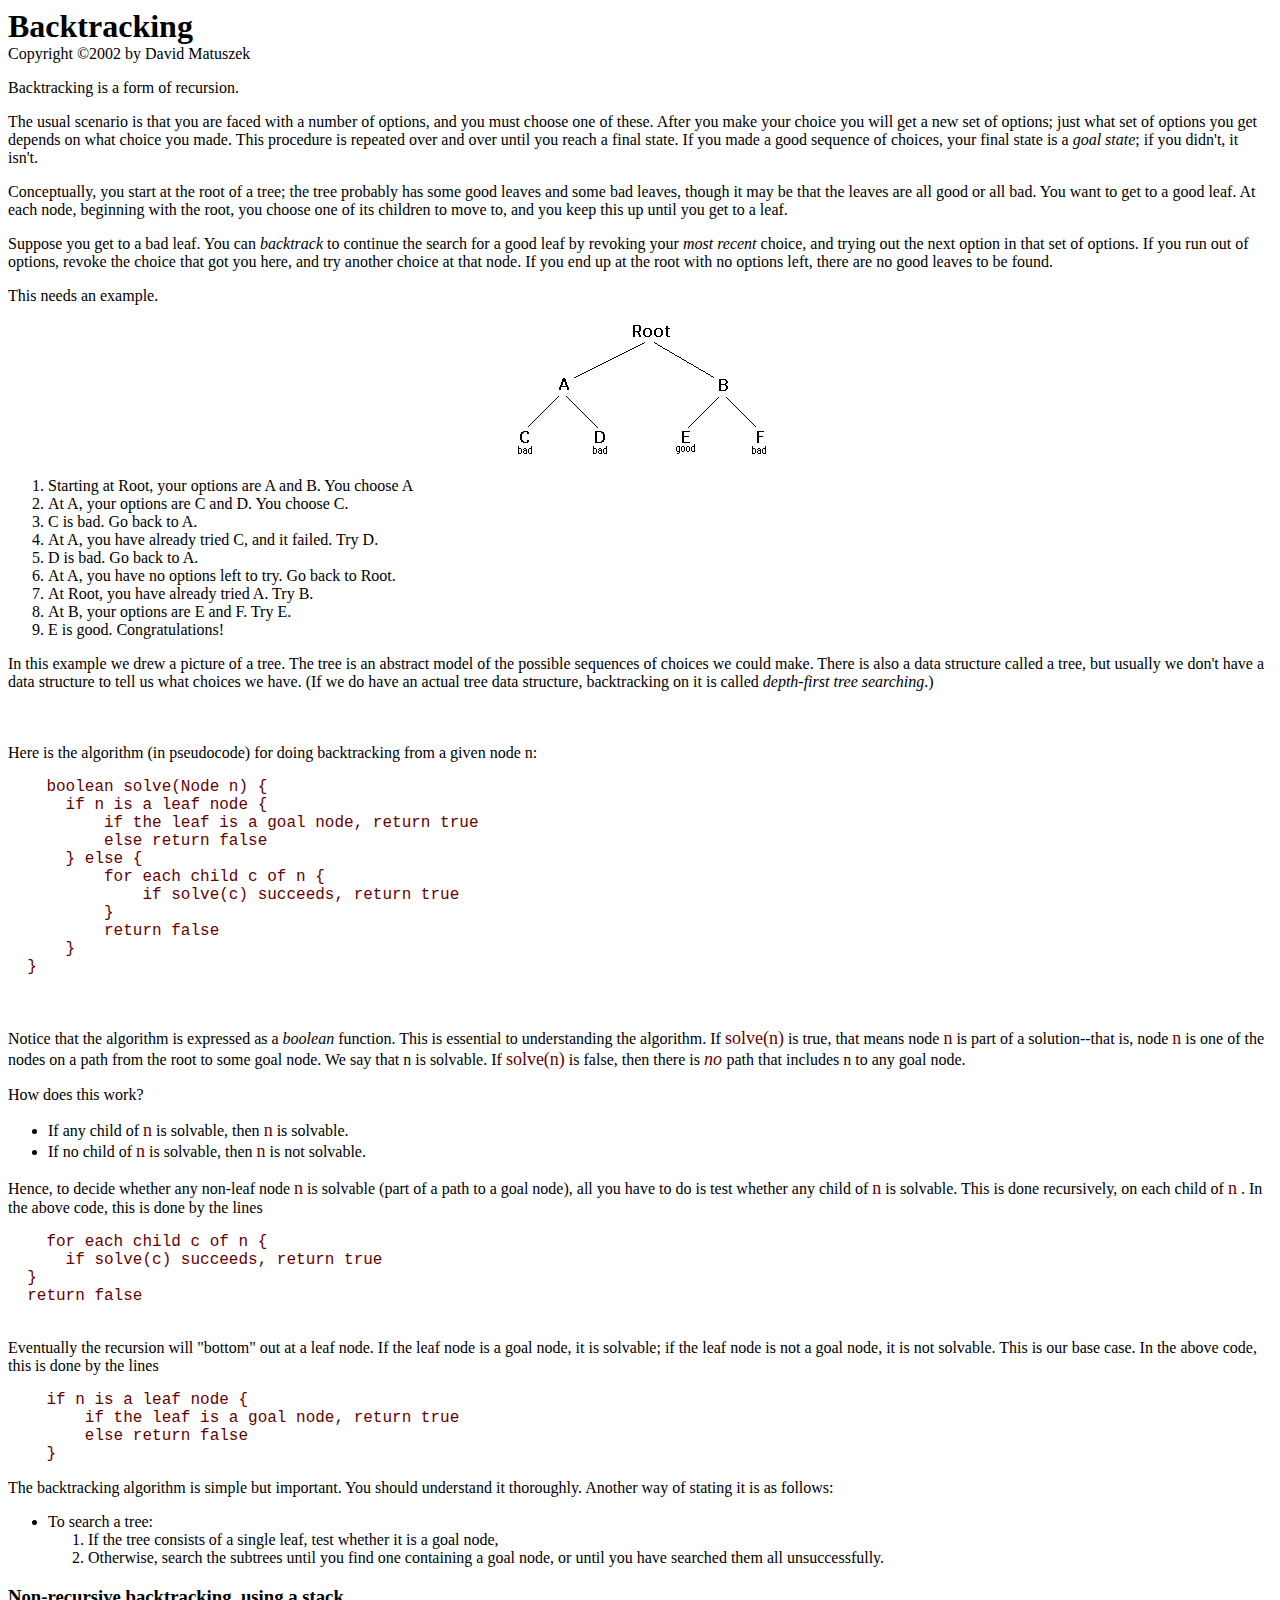
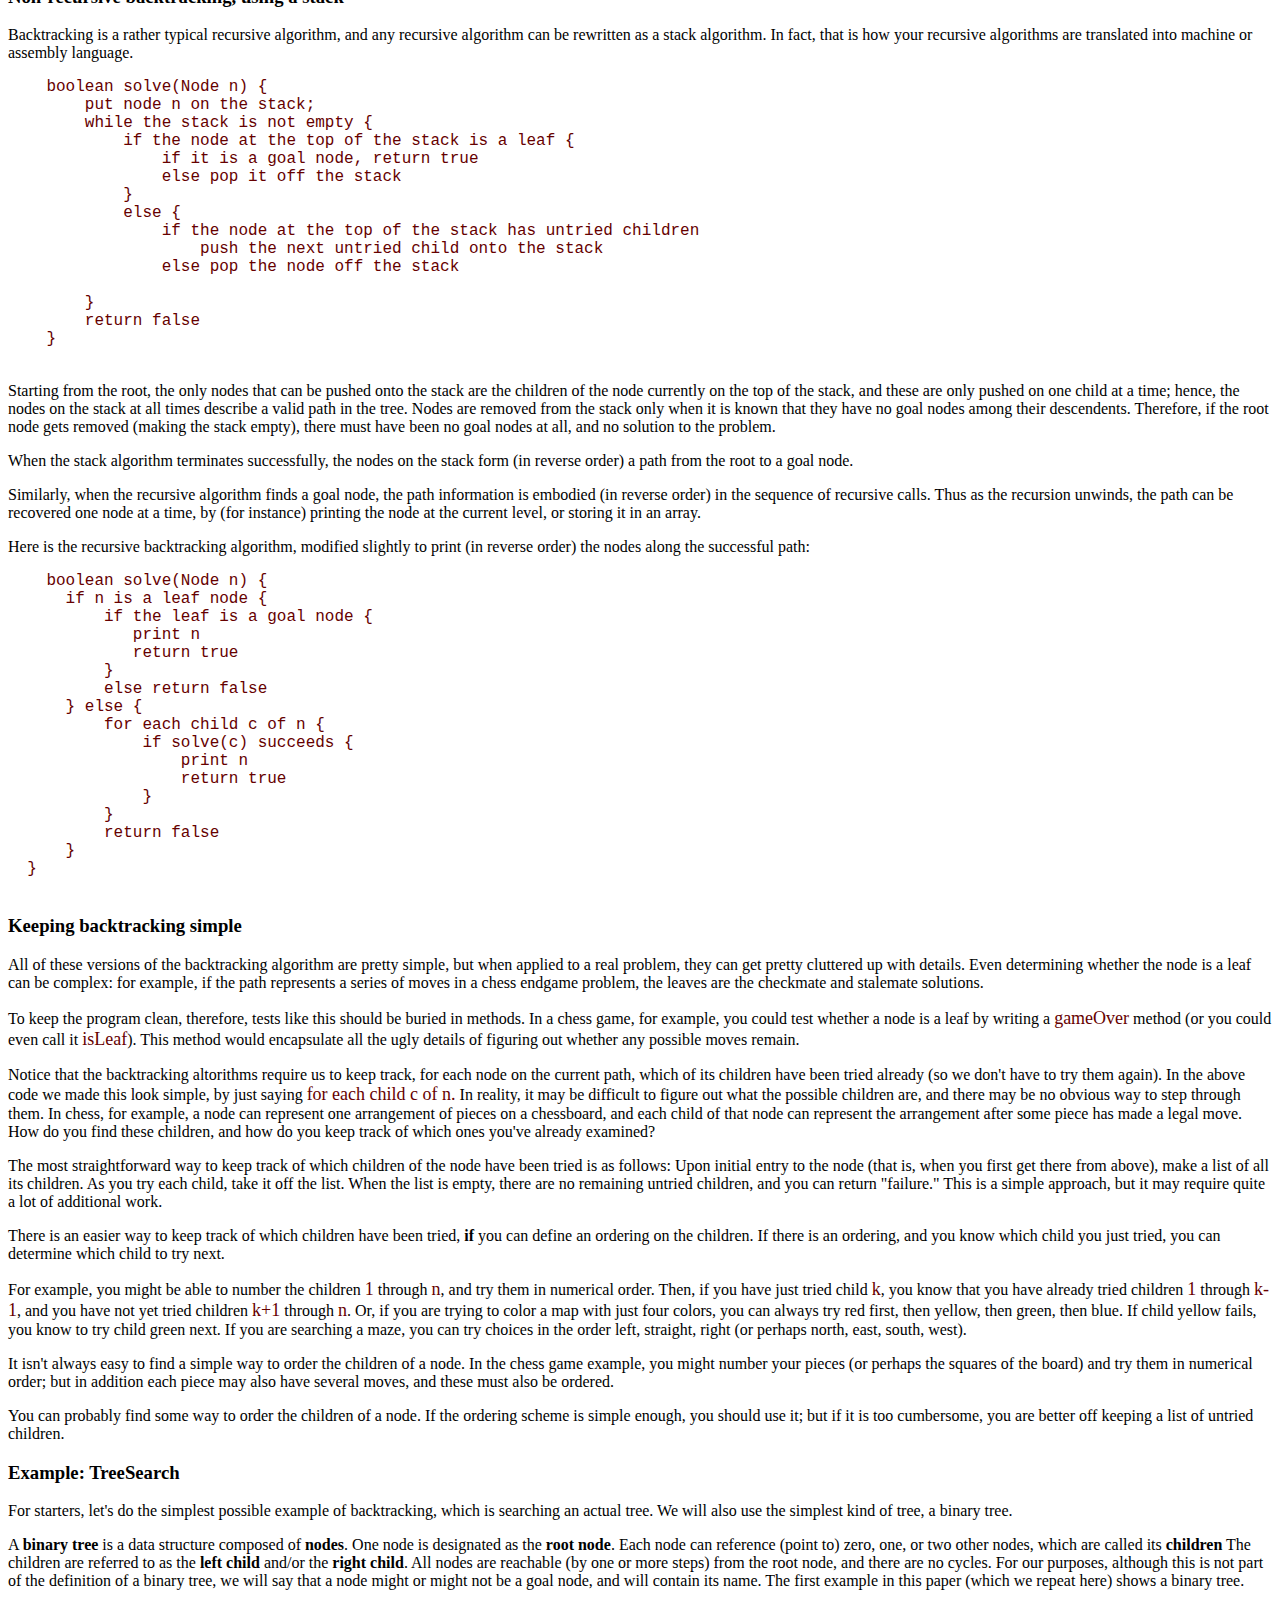
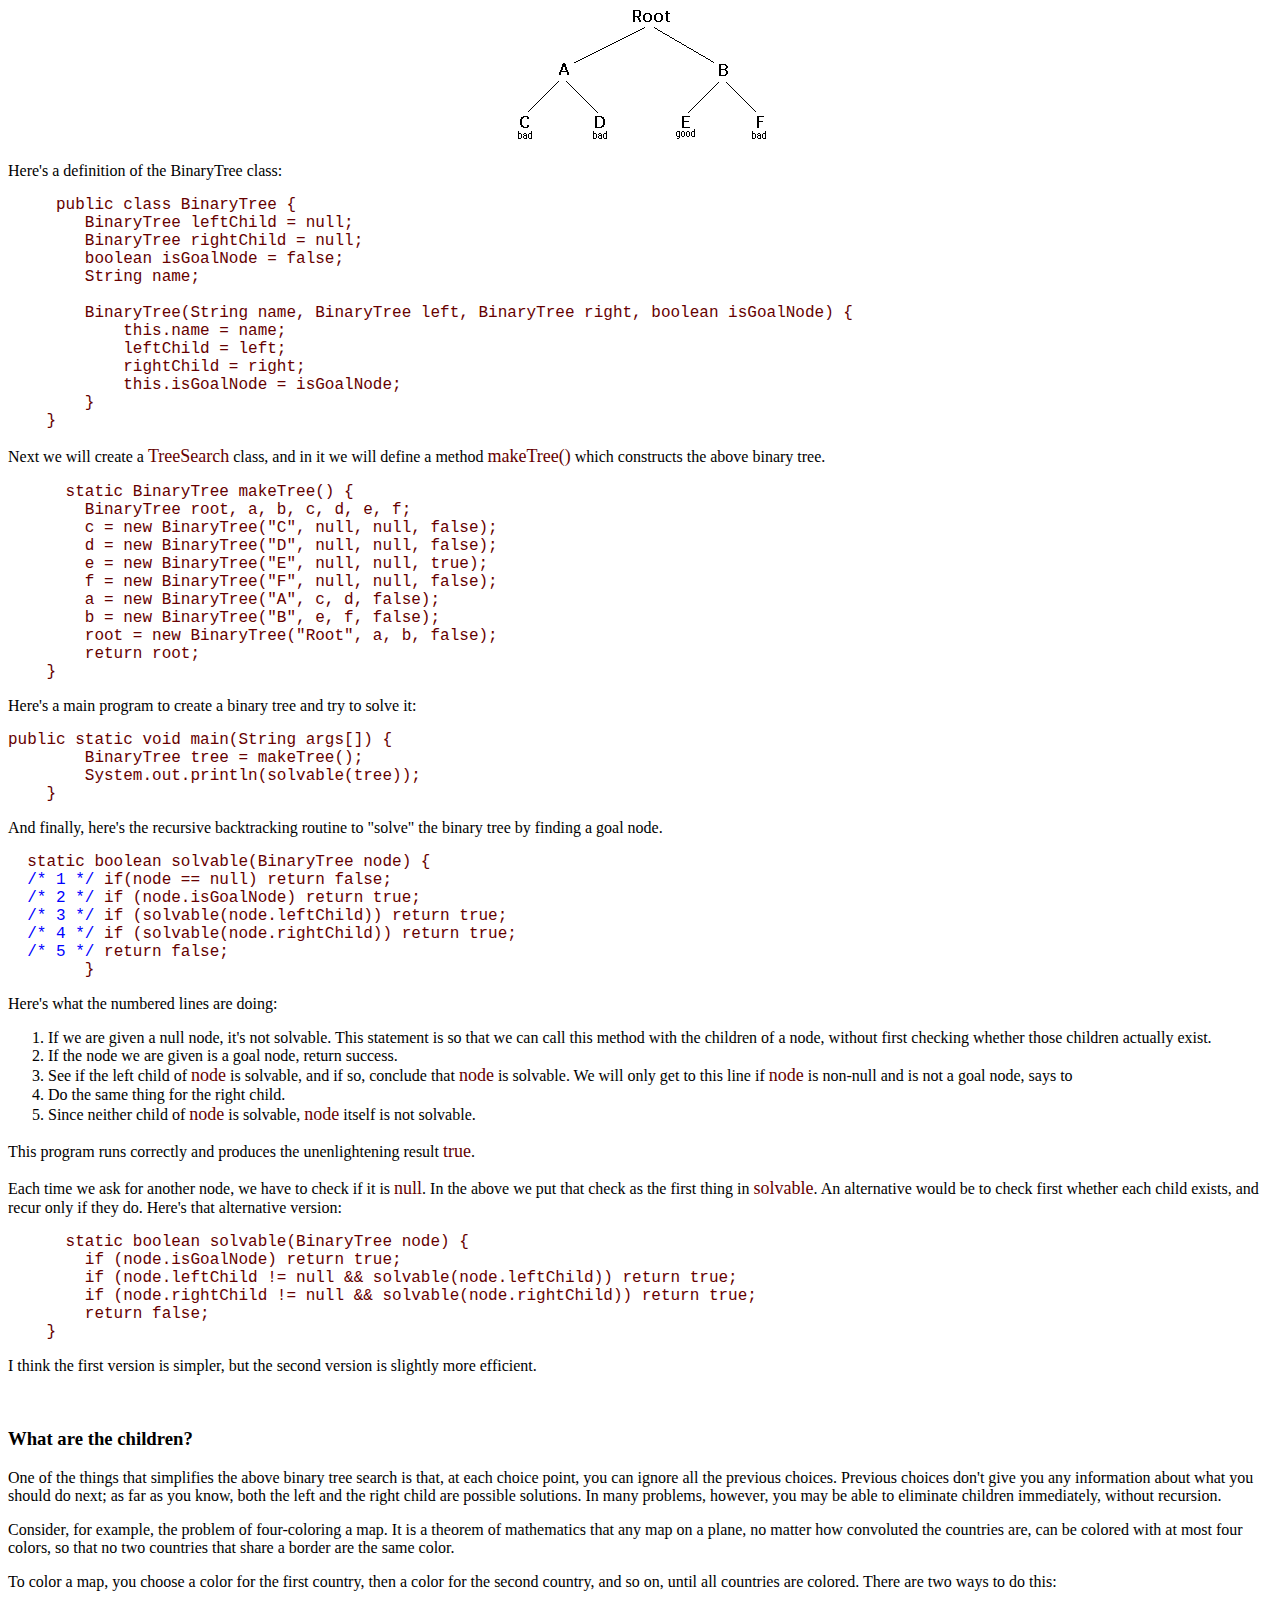
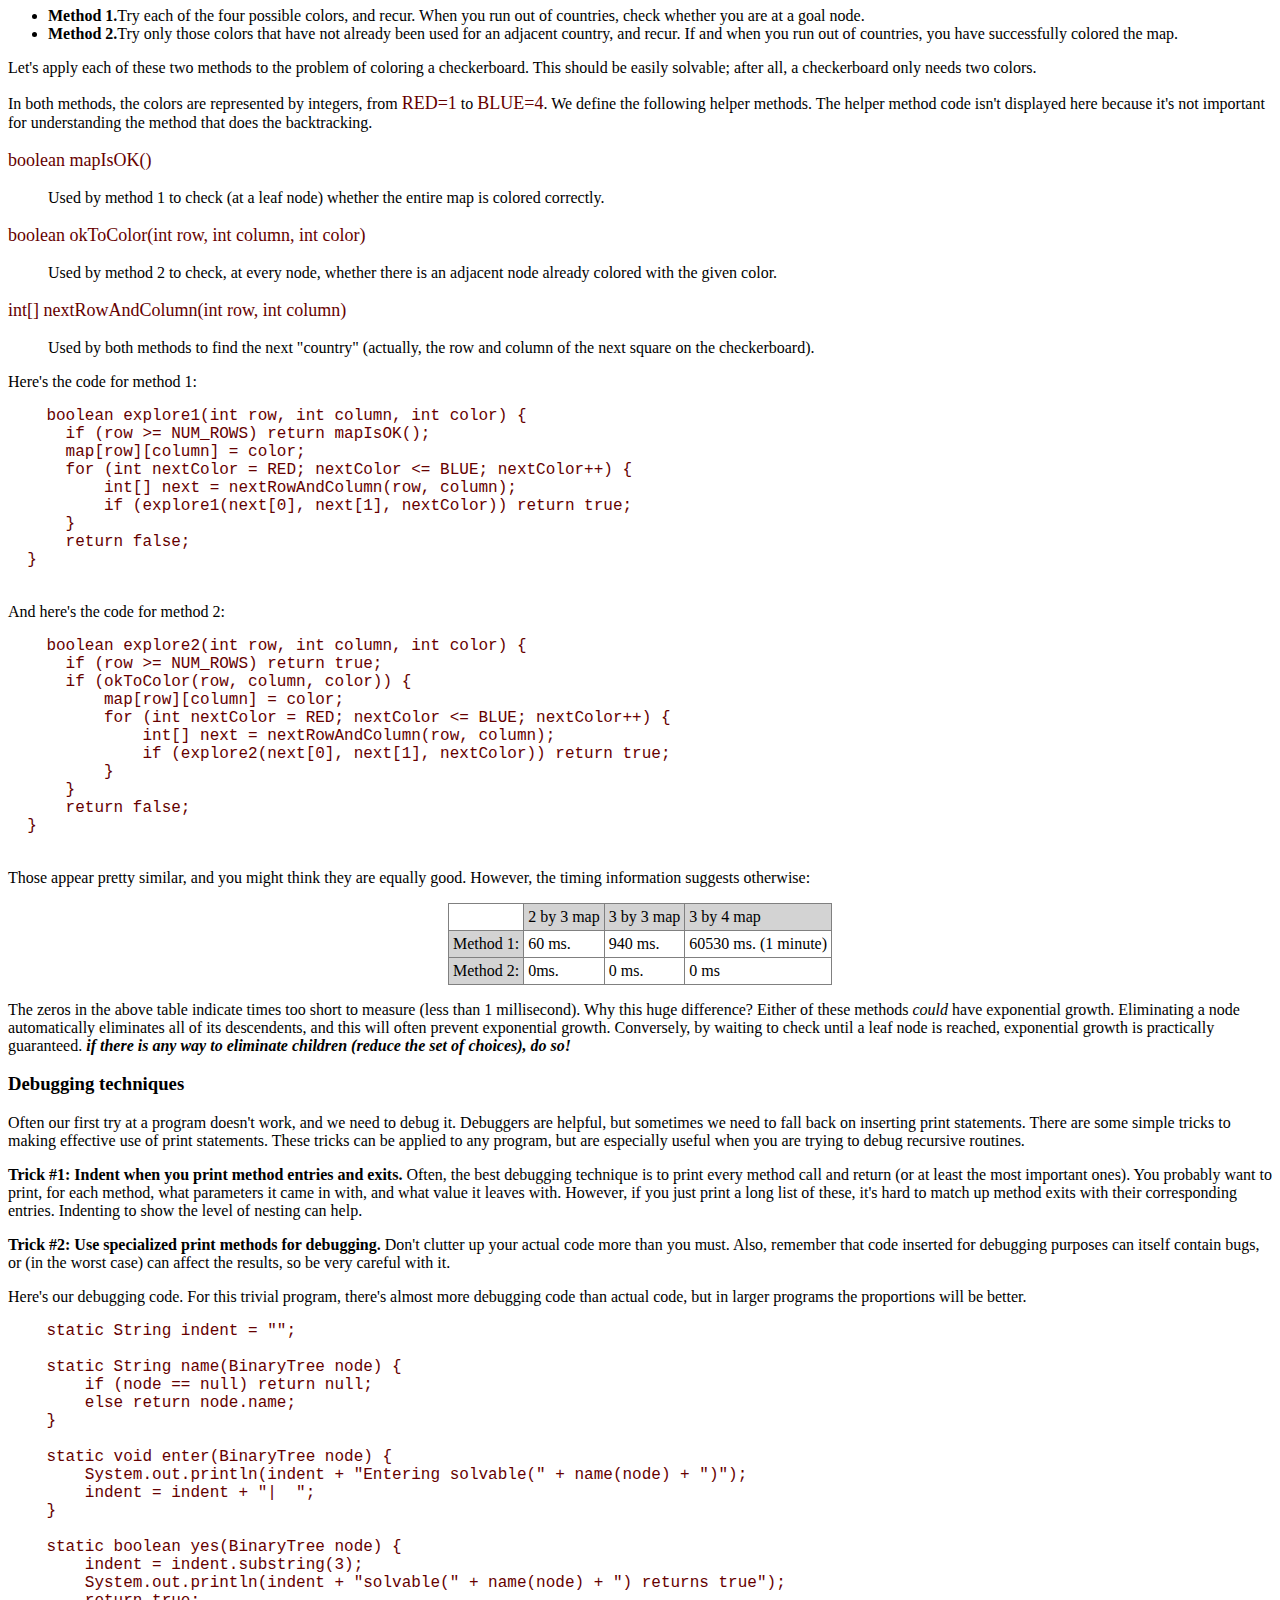
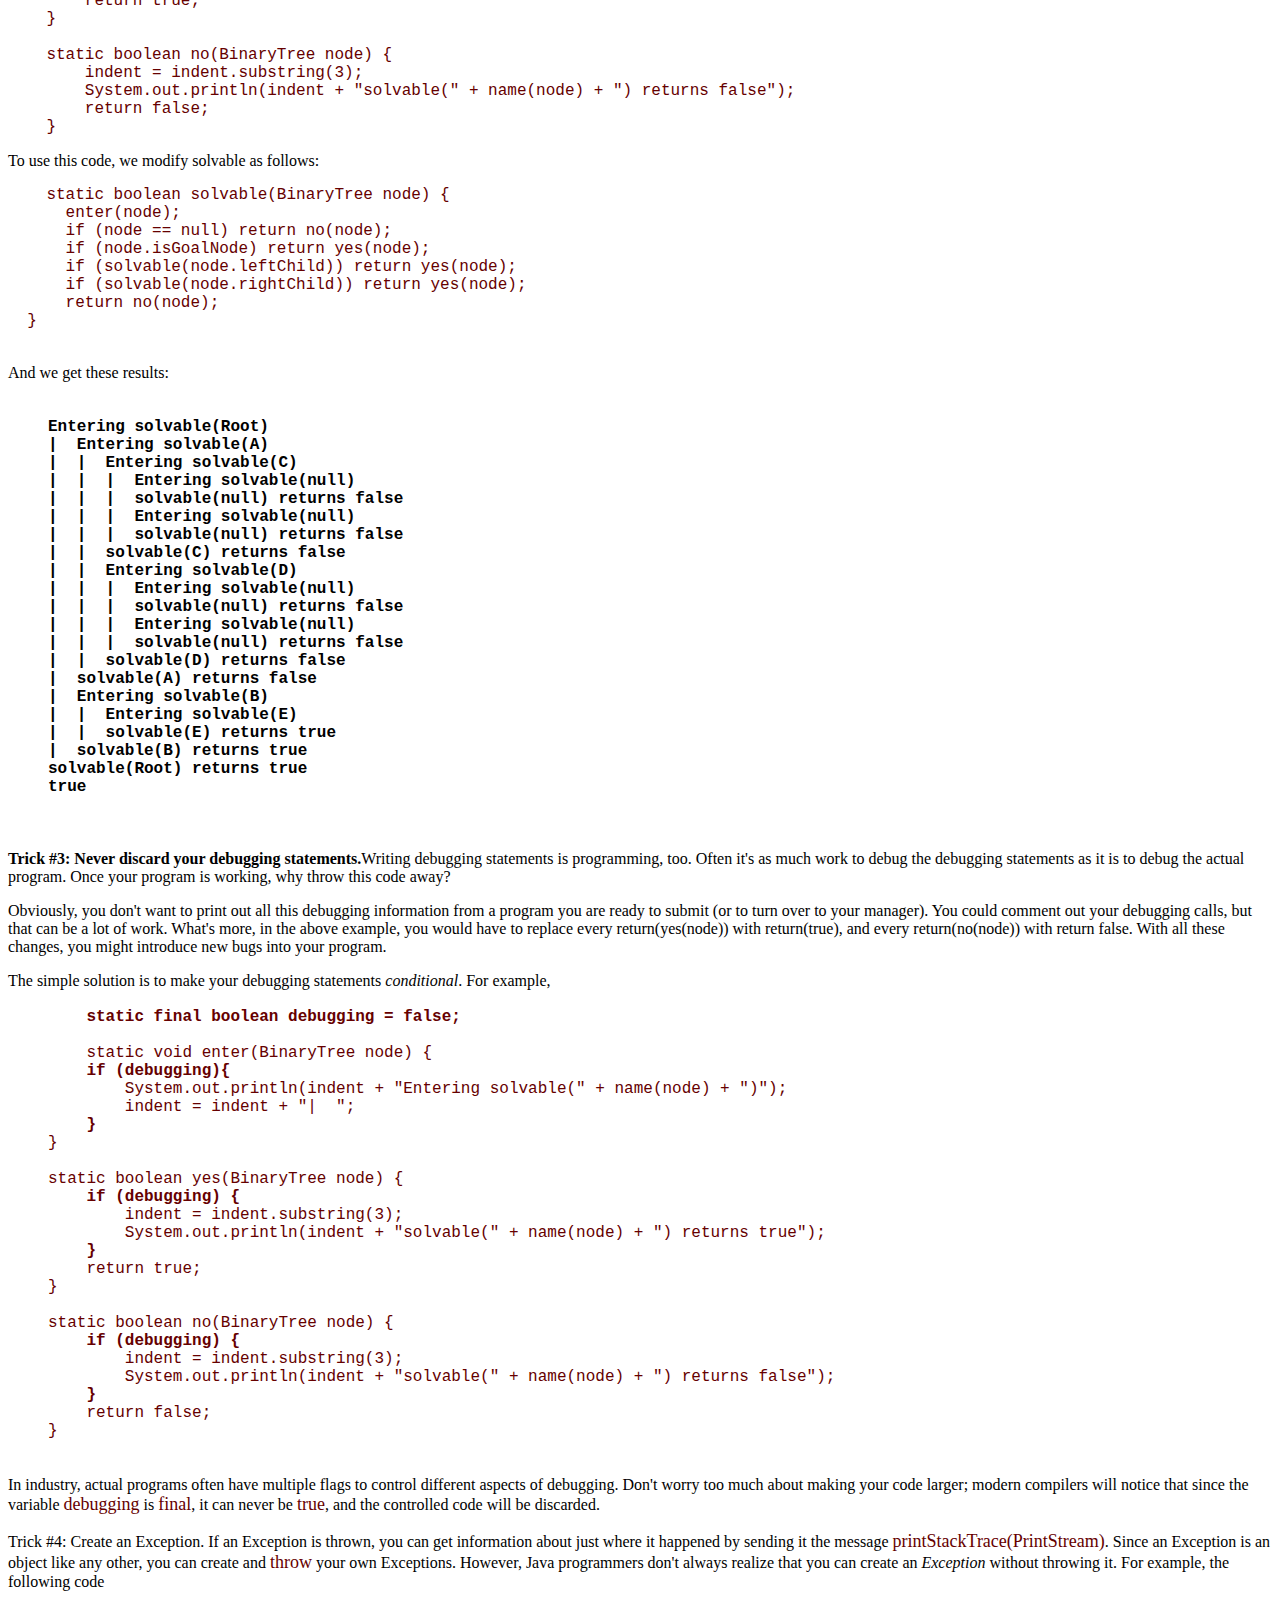
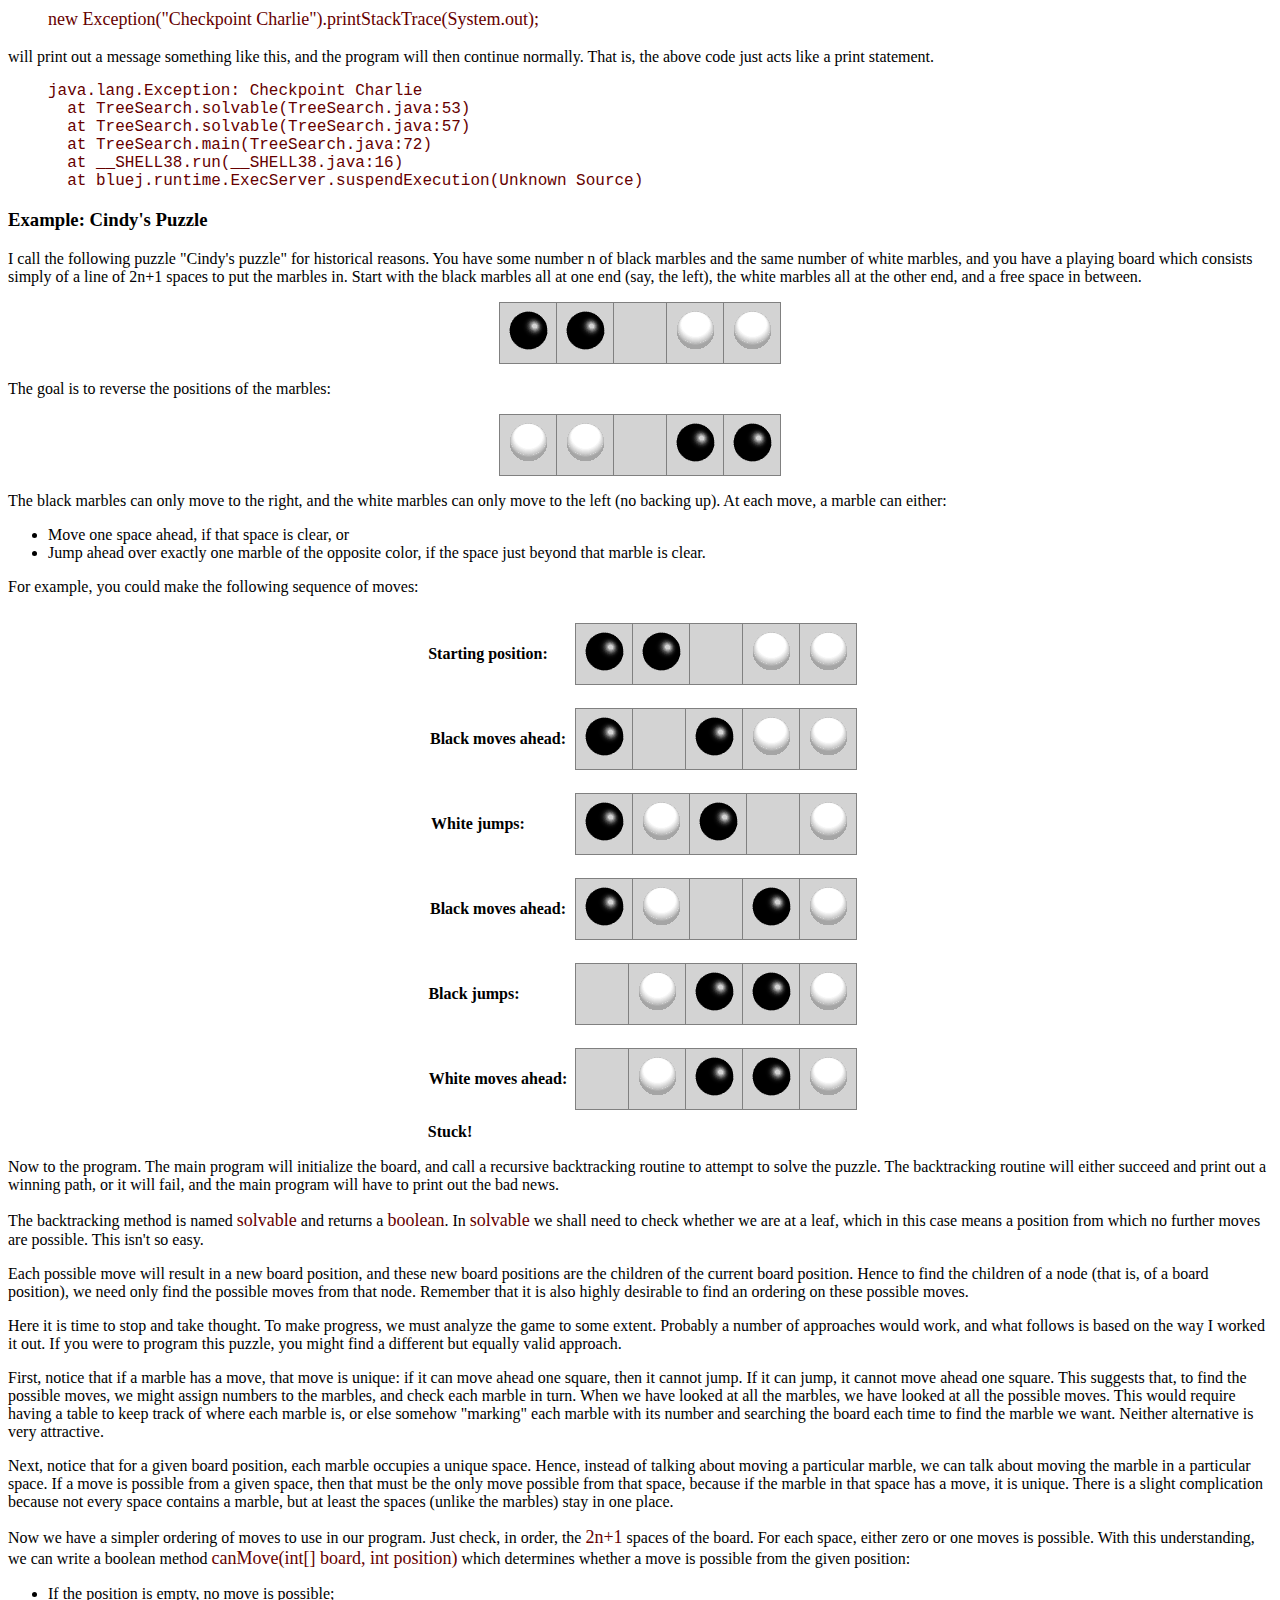
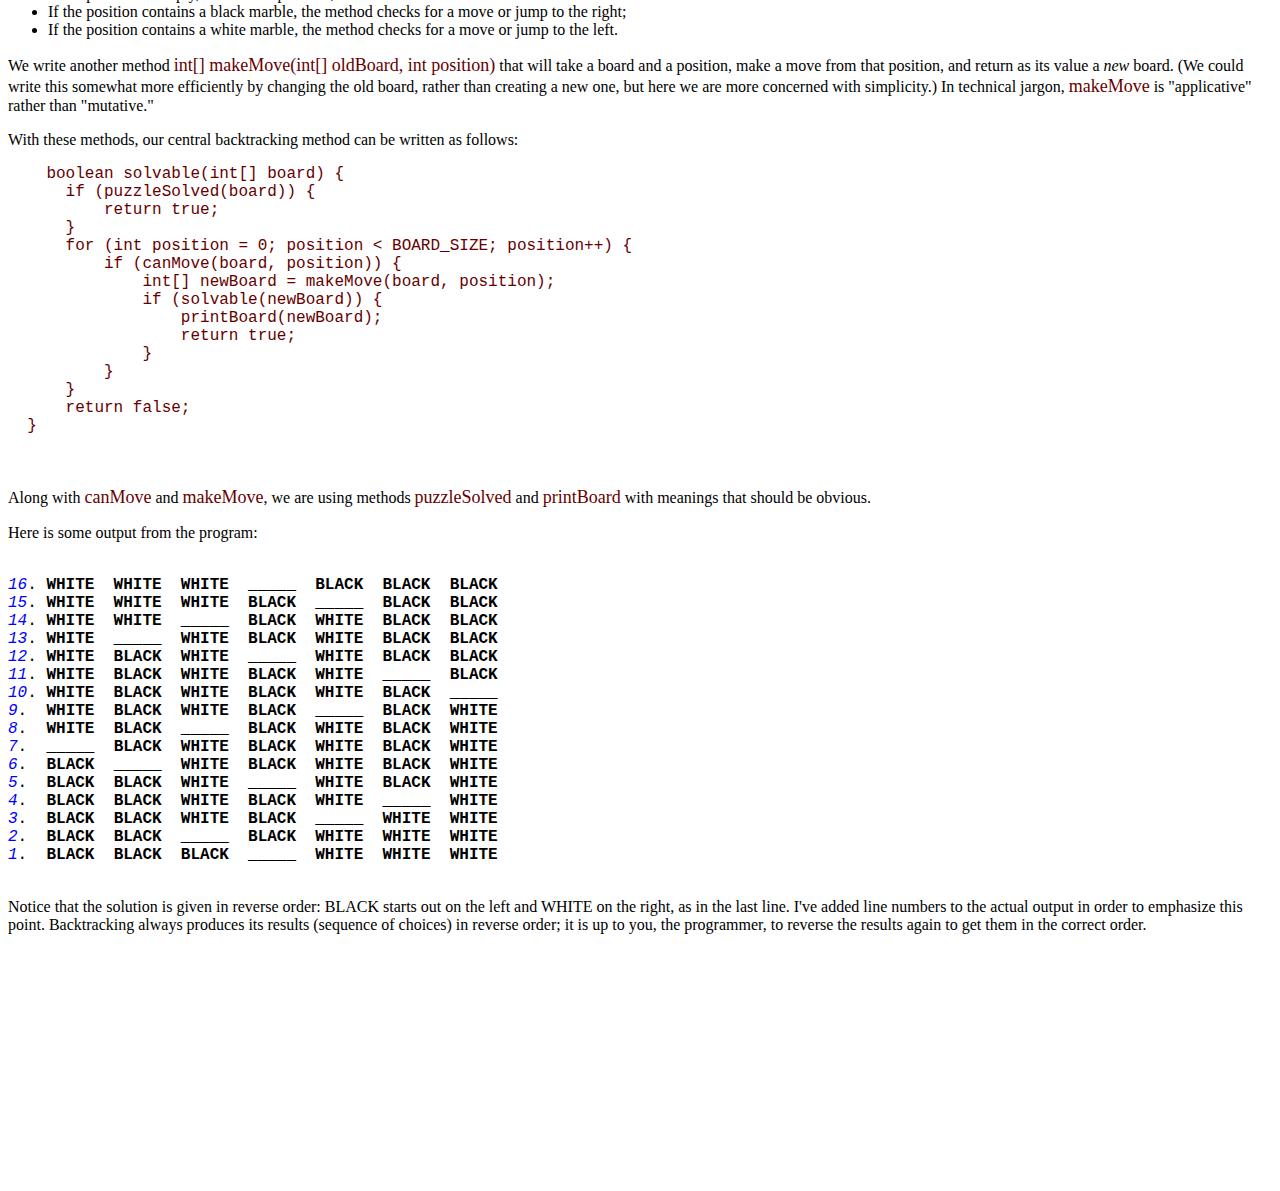
<file: Backtracking/index.html>
<!DOCTYPE html>
<html lang="en">
  <head>
    <meta charset="UTF-8" />
    <meta http-equiv="X-UA-Compatible" content="IE=edge" />
    <meta name="viewport" content="width=device-width, initial-scale=1.0" />
    <title>Document</title>
    <style>
      table{
        border-collapse: collapse;
      }
      
    </style>
  </head>

  <body>
    <font size="6">
      <b>
        Backtracking
      </b>
    </font>
    <br>
    Copyright ©2002 by David Matuszek
    <p>Backtracking is a form of recursion.</p>
    <p>
      The usual scenario is that you are faced with a number of options, and you
      must choose one of these. After you make your choice you will get a new
      set of options; just what set of options you get depends on what choice
      you made. This procedure is repeated over and over until you reach a final
      state. If you made a good sequence of choices, your final state is a
      <em>goal state</em>; if you didn't, it isn't.
    </p>

    <p>
      Conceptually, you start at the root of a tree; the tree probably has some
      good leaves and some bad leaves, though it may be that the leaves are all
      good or all bad. You want to get to a good leaf. At each node, beginning
      with the root, you choose one of its children to move to, and you keep
      this up until you get to a leaf.
    </p>
    <p>
      Suppose you get to a bad leaf. You can <em>backtrack</em> to continue the
      search for a good leaf by revoking your <em>most recent</em> choice, and
      trying out the next option in that set of options. If you run out of
      options, revoke the choice that got you here, and try another choice at
      that node. If you end up at the root with no options left, there are no
      good leaves to be found.
    </p>
    <p>This needs an example.</p>
    <center>
      <img src="treesearch.gif" />
    </center>
    <ol>
      <li>Starting at Root, your options are A and B. You choose A</li>
      <li>At A, your options are C and D. You choose C.</li>
      <li>C is bad. Go back to A.</li>
      <li>At A, you have already tried C, and it failed. Try D.</li>
      <li>D is bad. Go back to A.</li>
      <li>At A, you have no options left to try. Go back to Root.</li>
      <li>At Root, you have already tried A. Try B.</li>
      <li>At B, your options are E and F. Try E.</li>
      <li>E is good. Congratulations!</li>
    </ol>
    <p>
      In this example we drew a picture of a tree. The tree is an abstract model
      of the possible sequences of choices we could make. There is also a data
      structure called a tree, but usually we don't have a data structure to
      tell us what choices we have. (If we do have an actual tree data
      structure, backtracking on it is called
      <i>depth-first tree searching</i>.)
    </p>
 
    <font size="+1"><br> <b> </b> </font>
    <p>
      Here is the algorithm (in pseudocode) for doing backtracking from a given
      node n:
    </p>
    <font size="4" color="#660000">
     

  <pre>
    boolean solve(Node n) {
      if n is a leaf node {
          if the leaf is a goal node, return true
          else return false
      } else {
          for each child c of n {
              if solve(c) succeeds, return true
          }
          return false
      }
  }
      
  </pre>
  

    </font>

    <p>
      Notice that the algorithm is expressed as a <i>boolean</i> function. This
      is essential to understanding the algorithm. If
      <font size="4" color="#660000">solve(n)</font> is true, that means node
      <font size="4" color="#660000">n</font> is part of a solution--that is,
      node <font size="4" color="#660000">n</font> is one of the nodes on a path
      from the root to some goal node. We say that n is solvable. If
      <font size="4" color="#660000">solve(n)</font> is false, then there is
      <font size="4" color="#660000"><i>no </i> </font> path that includes n to
      any goal node.
    </p>
    <p>How does this work?</p>
    <ul>
      <li>
        If any child of <font size="4" color="#660000">n</font> is solvable,
        then <font size="4" color="#660000">n</font> is solvable.
      </li>
      <li>
        If no child of <font size="4" color="#660000">n</font> is solvable, then
        <font size="4" color="#660000">n</font> is not solvable.
      </li>
    </ul>
    <p>
      Hence, to decide whether any non-leaf node
      <font size="4" color="#660000">n</font> is solvable (part of a path to a
      goal node), all you have to do is test whether any child of
      <font size="4" color="#660000">n</font> is solvable. This is done
      recursively, on each child of <font size="4" color="#660000">n</font> . In
      the above code, this is done by the lines
    </p>
    <font size="4" color="#660000">
  <pre>
    for each child c of n {
      if solve(c) succeeds, return true
  }
  return false
  </pre
      >
    </font>

    <p>
      Eventually the recursion will "bottom" out at a leaf node. If the leaf
      node is a goal node, it is solvable; if the leaf node is not a goal node,
      it is not solvable. This is our base case. In the above code, this is done
      by the lines
    </p>
    <font size="4" color="#660000">
  <pre>
    if n is a leaf node {
        if the leaf is a goal node, return true
        else return false
    }
</pre
      >
    </font>

    <p>
      The backtracking algorithm is simple but important. You should understand
      it thoroughly. Another way of stating it is as follows:
    </p>
    <ul>
      <li>To search a tree:</li>
      <ol>
        <li>
          If the tree consists of a single leaf, test whether it is a goal node,
        </li>
        <li>
          Otherwise, search the subtrees until you find one containing a goal
          node, or until you have searched them all unsuccessfully.
        </li>
      </ol>
    </ul>
    <h3>Non-recursive backtracking, using a stack</h3>
    <p>
      Backtracking is a rather typical recursive algorithm, and any recursive
      algorithm can be rewritten as a stack algorithm. In fact, that is how your
      recursive algorithms are translated into machine or assembly language.
    </p>
    <font size="4" color="#660000">
  <pre>
    boolean solve(Node n) {
        put node n on the stack;
        while the stack is not empty {
            if the node at the top of the stack is a leaf {
                if it is a goal node, return true
                else pop it off the stack
            }
            else {
                if the node at the top of the stack has untried children
                    push the next untried child onto the stack
                else pop the node off the stack
    
        }
        return false
    }
    </pre>
    </font>

    <p>
      Starting from the root, the only nodes that can be pushed onto the stack
      are the children of the node currently on the top of the stack, and these
      are only pushed on one child at a time; hence, the nodes on the stack at
      all times describe a valid path in the tree. Nodes are removed from the
      stack only when it is known that they have no goal nodes among their
      descendents. Therefore, if the root node gets removed (making the stack
      empty), there must have been no goal nodes at all, and no solution to the
      problem.
    </p>
    <p>
      When the stack algorithm terminates successfully, the nodes on the stack
      form (in reverse order) a path from the root to a goal node.
    </p>
    <p>
      Similarly, when the recursive algorithm finds a goal node, the path
      information is embodied (in reverse order) in the sequence of recursive
      calls. Thus as the recursion unwinds, the path can be recovered one node
      at a time, by (for instance) printing the node at the current level, or
      storing it in an array.
    </p>
    <p>
      Here is the recursive backtracking algorithm, modified slightly to print
      (in reverse order) the nodes along the successful path:
    </p>
    <font size="4" color="#660000">
  <pre>
    boolean solve(Node n) {
      if n is a leaf node {
          if the leaf is a goal node {
             print n
             return true
          }
          else return false
      } else {
          for each child c of n {
              if solve(c) succeeds {
                  print n
                  return true
              }
          }
          return false
      }
  }
  </pre
      >
    </font>
    <h3>Keeping backtracking simple</h3>
    <p>
      All of these versions of the backtracking algorithm are pretty simple, but
      when applied to a real problem, they can get pretty cluttered up with
      details. Even determining whether the node is a leaf can be complex: for
      example, if the path represents a series of moves in a chess endgame
      problem, the leaves are the checkmate and stalemate solutions.
    </p>
    <p>
      To keep the program clean, therefore, tests like this should be buried in
      methods. In a chess game, for example, you could test whether a node is a
      leaf by writing a <font size="4" color="#660000">gameOver</font> method
      (or you could even call it <font size="4" color="#660000">isLeaf</font>).
      This method would encapsulate all the ugly details of figuring out whether
      any possible moves remain.
    </p>
    <p>
      Notice that the backtracking altorithms require us to keep track, for each
      node on the current path, which of its children have been tried already
      (so we don't have to try them again). In the above code we made this look
      simple, by just saying
      <font size="4" color="#660000">for each child c of n.</font> In reality,
      it may be difficult to figure out what the possible children are, and
      there may be no obvious way to step through them. In chess, for example, a
      node can represent one arrangement of pieces on a chessboard, and each
      child of that node can represent the arrangement after some piece has made
      a legal move. How do you find these children, and how do you keep track of
      which ones you've already examined?
    </p>
    <p>
      The most straightforward way to keep track of which children of the node
      have been tried is as follows: Upon initial entry to the node (that is,
      when you first get there from above), make a list of all its children. As
      you try each child, take it off the list. When the list is empty, there
      are no remaining untried children, and you can return "failure." This is a
      simple approach, but it may require quite a lot of additional work.
    </p>
    <p>
      There is an easier way to keep track of which children have been tried,
      <b>if</b>
      you can define an ordering on the children. If there is an ordering, and
      you know which child you just tried, you can determine which child to try
      next.
    </p>
    <p>
      For example, you might be able to number the children
      <font size="4" color="#660000">1</font> through
      <font size="4" color="#660000">n</font>, and try them in numerical order.
      Then, if you have just tried child
      <font size="4" color="#660000">k</font>, you know that you have already
      tried children <font size="4" color="#660000">1</font> through
      <font size="4" color="#660000">k-1</font>, and you have not yet tried
      children <font size="4" color="#660000">k+1</font> through
      <font size="4" color="#660000">n</font>. Or, if you are trying to color a
      map with just four colors, you can always try red first, then yellow, then
      green, then blue. If child yellow fails, you know to try child green next.
      If you are searching a maze, you can try choices in the order left,
      straight, right (or perhaps north, east, south, west).
    </p>
    <p>
      It isn't always easy to find a simple way to order the children of a node.
      In the chess game example, you might number your pieces (or perhaps the
      squares of the board) and try them in numerical order; but in addition
      each piece may also have several moves, and these must also be ordered.
    </p>
    <p>
      You can probably find some way to order the children of a node. If the
      ordering scheme is simple enough, you should use it; but if it is too
      cumbersome, you are better off keeping a list of untried children.
    </p>
    <h3>Example: TreeSearch</h3>
    <p>
      For starters, let's do the simplest possible example of backtracking,
      which is searching an actual tree. We will also use the simplest kind of
      tree, a binary tree.
    </p>
    <p>
      A <strong>binary tree</strong> is a data structure composed of
      <strong>nodes</strong>. One node is designated as the
      <strong>root node</strong>. Each node can reference (point to) zero, one,
      or two other nodes, which are called its <strong>children</strong> The
      children are referred to as the <strong>left child</strong> and/or the
      <strong>right child</strong>. All nodes are reachable (by one or more
      steps) from the root node, and there are no cycles. For our purposes,
      although this is not part of the definition of a binary tree, we will say
      that a node might or might not be a goal node, and will contain its name.
      The first example in this paper (which we repeat here) shows a binary
      tree.
    </p>
    <center>
      <img src="treesearch.gif" />
    </center>
    <p>Here's a definition of the BinaryTree class:</p>

    <font size="4" color="#660000">
      <pre>
     public class BinaryTree {
        BinaryTree leftChild = null;
        BinaryTree rightChild = null;
        boolean isGoalNode = false;
        String name;
        
        BinaryTree(String name, BinaryTree left, BinaryTree right, boolean isGoalNode) {
            this.name = name;
            leftChild = left;
            rightChild = right;
            this.isGoalNode = isGoalNode;
        }
    }</pre
      >
    </font>
    <p>
      Next we will create a
      <font size="4" color="#660000"> TreeSearch</font> class, and in it we will
      define a method <font size="4" color="#660000"> makeTree()</font> which
      constructs the above binary tree.
    </p>
    <font size="4" color="#660000">
      <pre>
      static BinaryTree makeTree() {
        BinaryTree root, a, b, c, d, e, f;
        c = new BinaryTree("C", null, null, false);
        d = new BinaryTree("D", null, null, false);
        e = new BinaryTree("E", null, null, true);
        f = new BinaryTree("F", null, null, false);
        a = new BinaryTree("A", c, d, false);
        b = new BinaryTree("B", e, f, false);
        root = new BinaryTree("Root", a, b, false);
        return root;
    }</pre
      >
    </font>
    <p>Here's a main program to create a binary tree and try to solve it:</p>
    <font size="4" color="#660000">
      <pre>
public static void main(String args[]) {
        BinaryTree tree = makeTree();
        System.out.println(solvable(tree));
    }</pre
      >
    </font>
    <p>
      And finally, here's the recursive backtracking routine to "solve" the
      binary tree by finding a goal node.
    </p>
    <font size="4" color="#660000">
      <pre>
  static boolean solvable(BinaryTree node) {
  <font size="4" color="#0000ff">/* 1 */</font> if(node == null) return false;
  <font size="4" color="#0000ff">/* 2 */</font> if (node.isGoalNode) return true;
  <font size="4" color="#0000ff">/* 3 */</font> if (solvable(node.leftChild)) return true;
  <font size="4" color="#0000ff">/* 4 */</font> if (solvable(node.rightChild)) return true;
  <font size="4" color="#0000ff">/* 5 */</font> return false;
        }</pre>
    </font>
    <p>Here's what the numbered lines are doing:</p>
    <ol>
      <li>
        If we are given a null node, it's not solvable. This statement is so
        that we can call this method with the children of a node, without first
        checking whether those children actually exist.
      </li>
      <li>If the node we are given is a goal node, return success.</li>
      <li>
        See if the left child of <font size="4" color="#660000">node</font> is
        solvable, and if so, conclude that
        <font size="4" color="#660000">node</font> is solvable. We will only get
        to this line if <font size="4" color="#660000">node</font> is non-null
        and is not a goal node, says to
      </li>
      <li>Do the same thing for the right child.</li>
      <li>
        Since neither child of <font size="4" color="#660000">node</font> is
        solvable, <font size="4" color="#660000">node</font> itself is not
        solvable.
      </li>
    </ol>
    <p>
      This program runs correctly and produces the unenlightening result
      <font size="4" color="#660000">true</font>.
    </p>
    <p>
      Each time we ask for another node, we have to check if it is
      <font size="4" color="#660000">null</font>. In the above we put that check
      as the first thing in <font size="4" color="#660000">solvable</font>. An
      alternative would be to check first whether each child exists, and recur
      only if they do. Here's that alternative version:
    </p>
    <font size="4" color="#660000">
      <pre>
      static boolean solvable(BinaryTree node) {
        if (node.isGoalNode) return true;
        if (node.leftChild != null && solvable(node.leftChild)) return true;
        if (node.rightChild != null && solvable(node.rightChild)) return true;
        return false;
    }</pre
      >
    </font>
    <p>
      I think the first version is simpler, but the second version is slightly
      more efficient.
    </p>
    <br />
    <h3>What are the children?</h3>
    <p>
      One of the things that simplifies the above binary tree search is that, at
      each choice point, you can ignore all the previous choices. Previous
      choices don't give you any information about what you should do next; as
      far as you know, both the left and the right child are possible solutions.
      In many problems, however, you may be able to eliminate children
      immediately, without recursion.
    </p>
    <p>
      Consider, for example, the problem of four-coloring a map. It is a theorem
      of mathematics that any map on a plane, no matter how convoluted the
      countries are, can be colored with at most four colors, so that no two
      countries that share a border are the same color.
    </p>
    <p>
      To color a map, you choose a color for the first country, then a color for
      the second country, and so on, until all countries are colored. There are
      two ways to do this:
    </p>
    <ul>
      <li>
        <strong>Method 1.</strong>Try each of the four possible colors, and
        recur. When you run out of countries, check whether you are at a goal
        node.
      </li>
      <li>
        <strong>Method 2.</strong>Try only those colors that have not already
        been used for an adjacent country, and recur. If and when you run out of
        countries, you have successfully colored the map.
      </li>
    </ul>
    <p>
      Let's apply each of these two methods to the problem of coloring a
      checkerboard. This should be easily solvable; after all, a checkerboard
      only needs two colors.
    </p>
    <p>
      In both methods, the colors are represented by integers, from
      <font size="4" color="#660000">RED=1</font> to
      <font size="4" color="#660000">BLUE=4</font>. We define the following
      helper methods. The helper method code isn't displayed here because it's
      not important for understanding the method that does the backtracking.
    </p>
    <font size="4" color="#660000">
      <p>boolean mapIsOK()</p>
    </font>
    <blockquote>
      <p>
        Used by method 1 to check (at a leaf node) whether the entire map is
        colored correctly.
      </p>
    </blockquote>

    <font size="4" color="#660000">
      <p>boolean okToColor(int row, int column, int color)</p>
    </font>
    <blockquote>
      <p>
        Used by method 2 to check, at every node, whether there is an adjacent
        node already colored with the given color.
      </p>
    </blockquote>

    <font size="4" color="#660000">
      <p>int[] nextRowAndColumn(int row, int column)</p>
    </font>
    <blockquote>
      <p>
        Used by both methods to find the next "country" (actually, the row and
        column of the next square on the checkerboard).
      </p>
    </blockquote>
    <p>Here's the code for method 1:</p>

    <font size="4" color="#660000">
  <pre>
    boolean explore1(int row, int column, int color) {
      if (row >= NUM_ROWS) return mapIsOK();
      map[row][column] = color;
      for (int nextColor = RED; nextColor <= BLUE; nextColor++) {
          int[] next = nextRowAndColumn(row, column);
          if (explore1(next[0], next[1], nextColor)) return true;
      }
      return false;
  }  
  </pre>
    </font>
    <p>And here's the code for method 2:</p>
    <font size="4" color="#660000">
  <pre>
    boolean explore2(int row, int column, int color) {
      if (row >= NUM_ROWS) return true;
      if (okToColor(row, column, color)) {
          map[row][column] = color;
          for (int nextColor = RED; nextColor <= BLUE; nextColor++) {
              int[] next = nextRowAndColumn(row, column);
              if (explore2(next[0], next[1], nextColor)) return true;
          }
      }
      return false;
  }
  </pre>
    </font>
    <p>
      Those appear pretty similar, and you might think they are equally good.
      However, the timing information suggests otherwise:
    </p>

    <table border="1" cellpadding="4" align="center">
      <tbody>
        <tr>
          <td></td>
          <td bgcolor="lightgray">2 by 3 map</td>
          <td bgcolor="lightgray">3 by 3 map</td>
          <td bgcolor="lightgray">3 by 4 map</td>
        </tr>
        <tr>
          <td bgcolor="lightgray">Method 1:</td>
          <td>60 ms.</td>
          <td>940 ms.</td>
          <td>60530 ms. (1 minute)</td>
        </tr>
        <tr>
          <td bgcolor="lightgray">Method 2:</td>
          <td>0ms.</td>
          <td>0 ms.</td>
          <td>0 ms</td>
        </tr>
      </tbody>
    </table>

    <p>
      The zeros in the above table indicate times too short to measure (less
      than 1 millisecond). Why this huge difference? Either of these methods
      <i>could</i> have exponential growth. Eliminating a node automatically
      eliminates all of its descendents, and this will often prevent exponential
      growth. Conversely, by waiting to check until a leaf node is reached,
      exponential growth is practically guaranteed.
      <strong
        ><i
          >if there is any way to eliminate children (reduce the set of
          choices), do so!</i
        ></strong
      >
    </p>

    <h3>Debugging techniques</h3>
    <p>
      Often our first try at a program doesn't work, and we need to debug it.
      Debuggers are helpful, but sometimes we need to fall back on inserting
      print statements. There are some simple tricks to making effective use of
      print statements. These tricks can be applied to any program, but are
      especially useful when you are trying to debug recursive routines.
    </p>
    <p>
      <strong>Trick #1: Indent when you print method entries and exits.</strong>
      Often, the best debugging technique is to print every method call and
      return (or at least the most important ones). You probably want to print,
      for each method, what parameters it came in with, and what value it leaves
      with. However, if you just print a long list of these, it's hard to match
      up method exits with their corresponding entries. Indenting to show the
      level of nesting can help.
    </p>

    <p>
      <strong>Trick #2: Use specialized print methods for debugging.</strong>
      Don't clutter up your actual code more than you must. Also, remember that
      code inserted for debugging purposes can itself contain bugs, or (in the
      worst case) can affect the results, so be very careful with it.
    </p>
    <p>
      Here's our debugging code. For this trivial program, there's almost more
      debugging code than actual code, but in larger programs the proportions
      will be better.
    </p>
    <font size="4" color="#660000">
      <pre>
    static String indent = "";

    static String name(BinaryTree node) {
        if (node == null) return null;
        else return node.name;
    }
    
    static void enter(BinaryTree node) {
        System.out.println(indent + "Entering solvable(" + name(node) + ")");
        indent = indent + "|  ";
    }
    
    static boolean yes(BinaryTree node) {
        indent = indent.substring(3);
        System.out.println(indent + "solvable(" + name(node) + ") returns true");
        return true;
    }
    
    static boolean no(BinaryTree node) {
        indent = indent.substring(3);
        System.out.println(indent + "solvable(" + name(node) + ") returns false");
        return false;
    }</pre
      >
    </font>
    <p>To use this code, we modify solvable as follows:</p>
    <font size="4" color="#660000">
  <pre>
    static boolean solvable(BinaryTree node) {
      enter(node);
      if (node == null) return no(node);
      if (node.isGoalNode) return yes(node);
      if (solvable(node.leftChild)) return yes(node);
      if (solvable(node.rightChild)) return yes(node);
      return no(node);
  }        
  </pre
      >
    </font>
    <p>And we get these results:</p>
    <font size="4" color="black">
      <blockquote>
        <pre>
            <b>
Entering solvable(Root)
|  Entering solvable(A)
|  |  Entering solvable(C)
|  |  |  Entering solvable(null)
|  |  |  solvable(null) returns false
|  |  |  Entering solvable(null)
|  |  |  solvable(null) returns false
|  |  solvable(C) returns false
|  |  Entering solvable(D)
|  |  |  Entering solvable(null)
|  |  |  solvable(null) returns false
|  |  |  Entering solvable(null)
|  |  |  solvable(null) returns false
|  |  solvable(D) returns false
|  solvable(A) returns false
|  Entering solvable(B)
|  |  Entering solvable(E)
|  |  solvable(E) returns true
|  solvable(B) returns true
solvable(Root) returns true
true
            </b>
        </pre>
      </blockquote>
    </font>
    <p>
      <strong>Trick #3: Never discard your debugging statements.</strong>Writing
      debugging statements is programming, too. Often it's as much work to debug
      the debugging statements as it is to debug the actual program. Once your
      program is working, why throw this code away?
    </p>
    <p>
      Obviously, you don't want to print out all this debugging information from
      a program you are ready to submit (or to turn over to your manager). You
      could comment out your debugging calls, but that can be a lot of work.
      What's more, in the above example, you would have to replace every
      return(yes(node)) with return(true), and every return(no(node)) with
      return false. With all these changes, you might introduce new bugs into
      your program.
    </p>
    <p>
      The simple solution is to make your debugging statements
      <i>conditional</i>. For example,
    </p>
    <font size="4" color="#660000">
      <blockquote>
        <pre>
    <strong>static final boolean debugging = false;</strong>

    static void enter(BinaryTree node) {
    <strong>if (debugging){</strong>
        System.out.println(indent + "Entering solvable(" + name(node) + ")");
        indent = indent + "|  ";
    <b>}</b>
}

static boolean yes(BinaryTree node) {
    <b>if (debugging) {</b>
        indent = indent.substring(3);
        System.out.println(indent + "solvable(" + name(node) + ") returns true");
    <b>}</b>
    return true;
}

static boolean no(BinaryTree node) {
    <b>if (debugging) {</b>
        indent = indent.substring(3);
        System.out.println(indent + "solvable(" + name(node) + ") returns false");
    <b>}</b>
    return false;
}
  </pre>
      </blockquote>
    </font>
    <p>
      In industry, actual programs often have multiple flags to control
      different aspects of debugging. Don't worry too much about making your
      code larger; modern compilers will notice that since the variable
      <font size="4" color="#660000"> debugging</font> is
      <font size="4" color="#660000"> final</font>, it can never be
      <font size="4" color="#660000"> true</font>, and the controlled code will
      be discarded.
    </p>
    <p>
      Trick #4: Create an Exception. If an Exception is thrown, you can get
      information about just where it happened by sending it the message
      <font size="4" color="#660000"> printStackTrace(PrintStream)</font>. Since
      an Exception is an object like any other, you can create and
      <font size="4" color="#660000"> throw</font> your own Exceptions. However,
      Java programmers don't always realize that you can create an
      <i>Exception</i> without throwing it. For example, the following code
    </p>
    <blockquote>
      <font size="4" color="#660000">
        <p>new Exception("Checkpoint Charlie").printStackTrace(System.out);</p>
      </font>
    </blockquote>
    <p>
      will print out a message something like this, and the program will then
      continue normally. That is, the above code just acts like a print
      statement.
    </p>
    <blockquote>
      <font size="4" color="#660000">
        <pre>
java.lang.Exception: Checkpoint Charlie
  at TreeSearch.solvable(TreeSearch.java:53)
  at TreeSearch.solvable(TreeSearch.java:57)
  at TreeSearch.main(TreeSearch.java:72)
  at __SHELL38.run(__SHELL38.java:16)
  at bluej.runtime.ExecServer.suspendExecution(Unknown Source)</pre
        >
      </font>
    </blockquote>

    <h3>Example: Cindy's Puzzle</h3>
    <p>
      I call the following puzzle "Cindy's puzzle" for historical reasons. You
      have some number n of black marbles and the same number of white marbles,
      and you have a playing board which consists simply of a line of 2n+1
      spaces to put the marbles in. Start with the black marbles all at one end
      (say, the left), the white marbles all at the other end, and a free space
      in between.
    </p>
    <table align="center" border="1" cellpadding="6">
      <tr bgcolor="lightgray">
        <td>
          <img src="black-ball.gif" />
        </td>
        <td>
          <img src="black-ball.gif" />
        </td>
        <td width="40"></td>
        <td><img src="white-ball.gif" /></td>
        <td>
          <img src="white-ball.gif" />
        </td>
      </tr>
  </table>
    <p>The goal is to reverse the positions of the marbles:</p>
    <table align="center" border="1" cellpadding="6">
      <tr bgcolor="lightgray">
        <td><img src="white-ball.gif" /></td>
        <td>
          <img src="white-ball.gif" />
        </td>
        <td width="40"></td>
       
        <td>
          <img src="black-ball.gif" />
        </td>
        <td>
          <img src="black-ball.gif" />
        </td>
      </tr>
  </table>
    <p>
      The black marbles can only move to the right, and the white marbles can
      only move to the left (no backing up). At each move, a marble can either:
    </p>
    <ul>
      <li>Move one space ahead, if that space is clear, or</li>
      <li>Jump ahead over exactly one marble of the opposite color, if the space just beyond that marble is clear.</li>

    </ul>
    <p>For example, you could make the following sequence of moves:</p>
  </p>

<center>

  <table>
    <tr height="85px">
      <th width="150">Starting position:&nbsp;&nbsp;&nbsp;&nbsp;&nbsp;</th>     
      <th>
        <table align="center" border="1" cellpadding="6">
            <tr bgcolor="lightgray">
              <td>
                <img src="black-ball.gif" />
              </td>
              <td>
                <img src="black-ball.gif" />
              </td>
              <td width="40"></td>
              <td><img src="white-ball.gif" /></td>
              <td>
                <img src="white-ball.gif" />
              </td>
            </tr>
        </table>
      </th>
    </tr>
   
    <tr height="85px">
      <th width="150">Black moves ahead:</th>     
      <th>
        <table align="center" border="1" cellpadding="6">
          <tbody>
            <tr bgcolor="lightgray">
              <td>
                <img src="black-ball.gif" />
              </td>
              <td width="40"></td>
              <td>
                <img src="black-ball.gif" />
              </td>
              
              <td><img src="white-ball.gif" /></td>
              <td>
                <img src="white-ball.gif" />
              </td>
            </tr>
          </tbody>
        </table>
      </th>
    </tr>
    <tr height="85px">
      <th width="150">White jumps:&nbsp;&nbsp;&nbsp;&nbsp;&nbsp;&nbsp;&nbsp;&nbsp;&nbsp;&nbsp;</th>     
      <th>
        <table align="center" border="1" cellpadding="6">
         
            <tr bgcolor="lightgray">
              <td>
                <img src="black-ball.gif" />
              </td>
              <td>
                <img src="white-ball.gif" />
              </td>
              
              <td><img src="black-ball.gif" /></td>
              <td width="40"></td>
              <td>
                <img src="white-ball.gif" />
              </td>
            </tr>
         
        </table>
      </th>
    </tr>
    <tr height="85px">
      <th width="150">Black moves ahead:</th>     
      <th>
        <table align="center" border="1" cellpadding="6">
         
            <tr bgcolor="lightgray">
              <td>
                <img src="black-ball.gif" />
              </td>
              <td>
                <img src="white-ball.gif" />
              </td>
              <td width="40"></td>
              <td><img src="black-ball.gif" /></td>
              <td>
                <img src="white-ball.gif" />
              </td>
            </tr>
       
        </table>
      </th>
    </tr>
    <tr height="85px">
      <th width="150">Black jumps:&nbsp;&nbsp;&nbsp;&nbsp;&nbsp;&nbsp;&nbsp;&nbsp;&nbsp;&nbsp;&nbsp;&nbsp;</th>     
      <th>
        <table align="center" border="1" cellpadding="6">
         
            <tr bgcolor="lightgray">
              <td width="40"></td>
              
              <td>
                <img src="white-ball.gif" />
              </td>
              <td>
                <img src="black-ball.gif" />
              </td>
              <td><img src="black-ball.gif" /></td>
              <td>
                <img src="white-ball.gif" />
              </td>
            </tr>
         
        </table>
      </th>
    </tr>
    <tr height="85px">
      <th width="150">White moves ahead:</th>     
      <th>
        <table align="center" border="1" cellpadding="6">
        
            <tr bgcolor="lightgray">
              <td width="40"></td>
              
              <td>
                <img src="white-ball.gif" />
              </td>
              <td>
                <img src="black-ball.gif" />
              </td>
              <td><img src="black-ball.gif" /></td>
              <td>
                <img src="white-ball.gif" />
              </td>
            </tr>
         
        </table>
      </th>
    </tr>
    <tr>
      <th width="150">Stuck!&nbsp;&nbsp;&nbsp;&nbsp;&nbsp;&nbsp;&nbsp;&nbsp;&nbsp;&nbsp;&nbsp;&nbsp;&nbsp;&nbsp;&nbsp;&nbsp;&nbsp;&nbsp;&nbsp;&nbsp;&nbsp;&nbsp;&nbsp;&nbsp;</th>     
      <th>
        
      </th>
    </tr>
  </table>
</center>

 
  
   
   

    <p>Now to the program. The main program will initialize the board, and call a recursive backtracking routine to attempt to solve the puzzle. The backtracking routine will either succeed and print out a winning path, or it will fail, and the main program will have to print out the bad news.</p>
    <p>The backtracking method is named 
      <font size="4" color="#660000">
        solvable</font> and returns a 
      <font size="4" color="#660000">
        boolean</font>. In 
      <font size="4" color="#660000">
        solvable</font> we shall need to check whether we are at a leaf, which in this case means a position from which no further moves are possible. This isn't so easy.</p>
        <p>
          Each possible move will result in a new board position, and these new board positions are the children of the current board position. Hence to find the children of a node (that is, of a board position), we need only find the possible moves from that node. Remember that it is also highly desirable to find an ordering on these possible moves.

        </p>
        <p>
          Here it is time to stop and take thought. To make progress, we must analyze the game to some extent. Probably a number of approaches would work, and what follows is based on the way I worked it out. If you were to program this puzzle, you might find a different but equally valid approach.
        </p>
        <p>
          First, notice that if a marble has a move, that move is unique: if it can move ahead one square, then it cannot jump. If it can jump, it cannot move ahead one square. This suggests that, to find the possible moves, we might assign numbers to the marbles, and check each marble in turn. When we have looked at all the marbles, we have looked at all the possible moves. This would require having a table to keep track of where each marble is, or else somehow "marking" each marble with its number and searching the board each time to find the marble we want. Neither alternative is very attractive.
        </p>
        <p>
          Next, notice that for a given board position, each marble occupies a unique space. Hence, instead of talking about moving a particular marble, we can talk about moving the marble in a particular space. If a move is possible from a given space, then that must be the only move possible from that space, because if the marble in that space has a move, it is unique. There is a slight complication because not every space contains a marble, but at least the spaces (unlike the marbles) stay in one place.
        </p>
        <p>
          Now we have a simpler ordering of moves to use in our program. Just check, in order, the 
      <font size="4" color="#660000">
        2n+1</font> spaces of the board. For each space, either zero or one moves is possible. With this understanding, we can write a boolean method 
      <font size="4" color="#660000">
        canMove(int[] board, int position)</font> which determines whether a move is possible from the given position:
        </p>
        <ul>
          <li>
            If the position is empty, no move is possible;
          </li>
          <li>
            If the position contains a black marble, the method checks for a move or jump to the right;
          </li>
          <li>
            If the position contains a white marble, the method checks for a move or jump to the left.
          </li>

        </ul>
        <p>
          We write another method 
      <font size="4" color="#660000">
        int[] makeMove(int[] oldBoard, int position)</font> that will take a board and a position, make a move from that position, and return as its value a <i>new</i> board. (We could write this somewhat more efficiently by changing the old board, rather than creating a new one, but here we are more concerned with simplicity.) In technical jargon, 
      <font size="4" color="#660000">
        makeMove</font> is "applicative" rather than "mutative."
        </p>
        <p>
          With these methods, our central backtracking method can be written as follows:
        </p>
      <font size="4" color="#660000">

  <pre>
    boolean solvable(int[] board) {
      if (puzzleSolved(board)) {
          return true;
      }
      for (int position = 0; position < BOARD_SIZE; position++) {
          if (canMove(board, position)) {
              int[] newBoard = makeMove(board, position);
              if (solvable(newBoard)) {
                  printBoard(newBoard);
                  return true;
              }
          }
      }
      return false;
  }

  </pre>
      </font>
      <p>
        Along with 
      <font size="4" color="#660000">
        canMove</font> and 
      <font size="4" color="#660000">
        makeMove</font>, we are using methods 
      <font size="4" color="#660000">
        puzzleSolved</font> and 
      <font size="4" color="#660000">
        printBoard</font> with meanings that should be obvious.
      </p>
      <p>Here is some output from the program:</p>
      <font size="4" color="black">
      <pre>     
<font color="#0000ff"><i>16</i></font>. <b>WHITE  WHITE  WHITE  _____  BLACK  BLACK  BLACK</b>
<font color="#0000ff"><i>15</i></font>. <b>WHITE  WHITE  WHITE  BLACK  _____  BLACK  BLACK</b>
<font color="#0000ff"><i>14</i></font>. <b>WHITE  WHITE  _____  BLACK  WHITE  BLACK  BLACK</b>
<font color="#0000ff"><i>13</i></font>. <b>WHITE  _____  WHITE  BLACK  WHITE  BLACK  BLACK</b>
<font color="#0000ff"><i>12</i></font>. <b>WHITE  BLACK  WHITE  _____  WHITE  BLACK  BLACK</b>
<font color="#0000ff"><i>11</i></font>. <b>WHITE  BLACK  WHITE  BLACK  WHITE  _____  BLACK</b>
<font color="#0000ff"><i>10</i></font>. <b>WHITE  BLACK  WHITE  BLACK  WHITE  BLACK  _____</b>
<font color="#0000ff"><i>9</i></font>.  <b>WHITE  BLACK  WHITE  BLACK  _____  BLACK  WHITE</b>
<font color="#0000ff"><i>8</i></font>.  <b>WHITE  BLACK  _____  BLACK  WHITE  BLACK  WHITE</b>
<font color="#0000ff"><i>7</i></font>.  <b>_____  BLACK  WHITE  BLACK  WHITE  BLACK  WHITE</b>
<font color="#0000ff"><i>6</i></font>.  <b>BLACK  _____  WHITE  BLACK  WHITE  BLACK  WHITE</b>
<font color="#0000ff"><i>5</i></font>.  <b>BLACK  BLACK  WHITE  _____  WHITE  BLACK  WHITE</b>
<font color="#0000ff"><i>4</i></font>.  <b>BLACK  BLACK  WHITE  BLACK  WHITE  _____  WHITE</b>
<font color="#0000ff"><i>3</i></font>.  <b>BLACK  BLACK  WHITE  BLACK  _____  WHITE  WHITE</b>
<font color="#0000ff"><i>2</i></font>.  <b>BLACK  BLACK  _____  BLACK  WHITE  WHITE  WHITE</b>
<font color="#0000ff"><i>1</i></font>.  <b>BLACK  BLACK  BLACK  _____  WHITE  WHITE  WHITE</b>
      </pre></font>
<p>
  Notice that the solution is given in reverse order: BLACK starts out on the left and WHITE on the right, as in the last line. I've added line numbers to the actual output in order to emphasize this point. Backtracking always produces its results (sequence of choices) in reverse order; it is up to you, the programmer, to reverse the results again to get them in the correct order.
</p>
  </body>
</html>
</file>
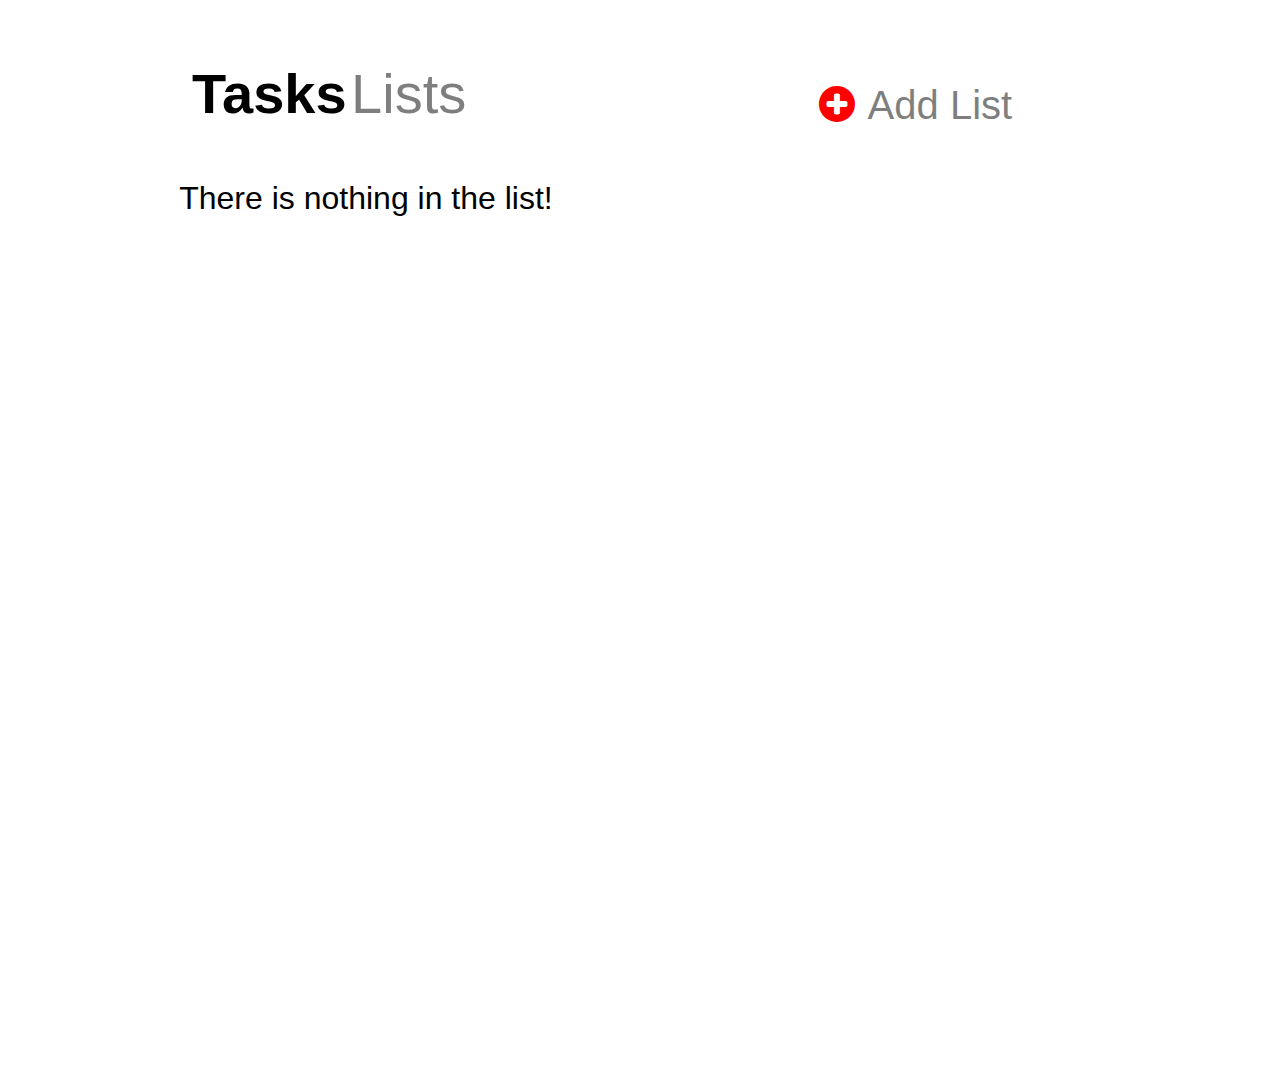
<file: Todo App Js/index.html>
<!DOCTYPE html>
<html lang="en">
  <head>
    <meta charset="UTF-8" />
    <meta http-equiv="X-UA-Compatible" content="IE=edge" />
    <meta name="viewport" content="width=device-width, initial-scale=1.0" />
    <link rel="stylesheet" href="./index.css" />
    <link
      rel="stylesheet"
      href="https://cdnjs.cloudflare.com/ajax/libs/font-awesome/4.7.0/css/font-awesome.min.css"
    />
    <link
      href="https://fonts.googleapis.com/icon?family=Material+Icons"
      rel="stylesheet"
    />
    <title>Document</title>
  </head>
  <body>
      <div class="notshow">
        <div class="upper-container">
          <div class="upper-container1">
            <span id="tasks">Tasks</span>
           <span id="lists">Lists</span>
          </div>
          <div class="upper-container11">
            <span id="arrow">
              <i
                class="fa fa-arrow-circle-left"
                style="font-size: 48px; color: red"
              ></i>
            </span>
            <span id="lists1">Back</span>
          </div>
          <div class="upper-container2">
            <div id="circle">
              <i
                class="fa fa-plus-circle"
                style="font-size: 42px; color: red"
              ></i>
            </div>
            <div id="addlist">Add List</div>
          </div>
        </div>
      <section class="page1">
        <div class="middle_container card_container">
          <p id="noItem">There is nothing in the list!</p>
        </div>
      </div>
      <div class="pop-up">
        <p id="add-new">Add New List</p>
        <input type="text" class="pop-upbar" id="input" />
        <div class="buttonContainer">
          <button class="pop-upbutton" id="demo" type="button">ADD</button>
        <button class="pop-upbutton" id="demo1" type="button">Cancel</button>
        </div>
      </div>
      <div class="pop-up">
        <p id="add-new1">Add New Todo</p>
        <input type="text" class="pop-upbar" id="input2" />
        <div class="buttonContainer">
          <button class="pop-upbutton" id="demo11" type="button">ADD</button>
        <button class="pop-upbutton" id="demo12" type="button">Cancel</button>
        </div>
      </div>
    </section>

    <section class="page2">
     <div class="notshow1">   
        <div class="cardcontianer3">
          <div class="boxcontainer">
            <div class="trip">Trip To Paris</div>
          </div>
          <div class="card4">
            <div class="div4">Trip to Paris</div>
            <div class="div5">
            
            </div>
            <div id="circle1">
              <i
                class="fa fa-plus-circle"
                style="font-size: 48px; color: red"
              ></i>
            </div>
          </div>
        </div>
      </div> 
    </section>
    <script src="./index.js"></script>
  </body>
</html>
</file>
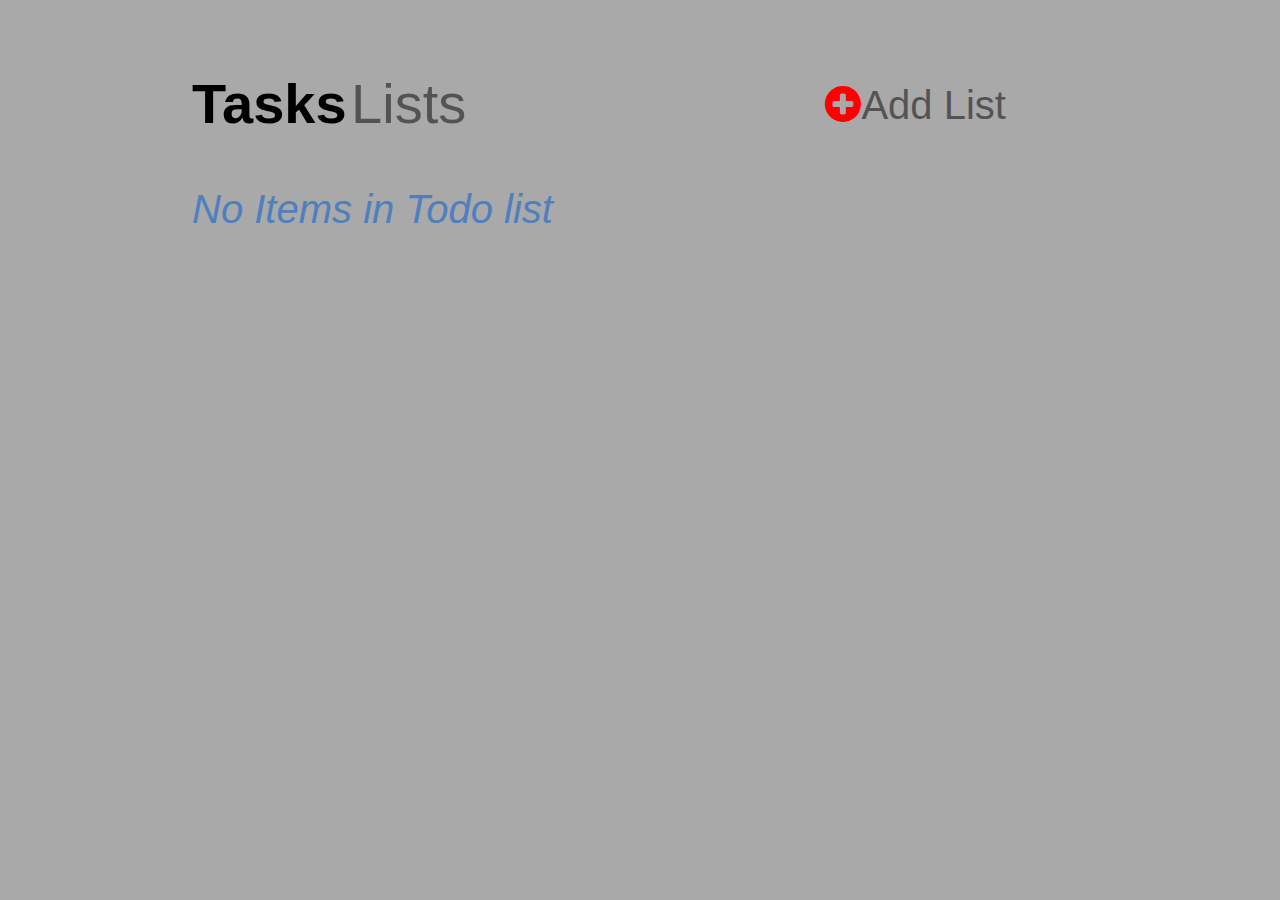
<file: Todo_App_Js/index.html>
<!DOCTYPE html>
<html lang="en">
  <head>
    <meta charset="UTF-8" />
    <meta http-equiv="X-UA-Compatible" content="IE=edge" />
    <meta name="viewport" content="width=device-width, initial-scale=1.0" />
    <title>Document</title>
    <link
      rel="stylesheet"
      href="https://cdnjs.cloudflare.com/ajax/libs/font-awesome/4.7.0/css/font-awesome.min.css"
    />
    <link
      href="https://fonts.googleapis.com/icon?family=Material+Icons"
      rel="stylesheet"
    />

    <link rel="stylesheet" href="./index.css" />
  </head>
  <body>
    <div class="notshow">
      <div class="upper-container">
        <div class="upper-container1">
          <span id="tasks">Tasks</span>
          <span id="lists">Lists</span>
        </div>
        <div class="upper-container11">
          <span id="arrow">
            <i
              class="fa fa-arrow-circle-left Displayall"
              style="font-size: 48px; color: red"
              onclick="displayAll()"
            ></i>
          </span>
          <span id="lists1">Back</span>
        </div>
        <div class="upper-container2">
          <div id="circle">
            <i
              class="fa fa-plus-circle"
              style="font-size: 42px; color: red"
            ></i>
          </div>
          <div id="addlist">Add List</div>
        </div>
      </div>
      <div id="Card_heading_separately">Trip To Paris</div>

      <div style="display: none" class="innerButton">
        <button value="" onclick="completedTask(this)">done</button>
      </div>

      <div id="empty-container">No Items in Todo list</div>
      <div class="middle_container card_container" id="outer-container">
        <div class="card">
          <div class="innercontainer">
            <option
              id="card-heading-text"
              class="card-heading"
              onclick="headerFunction(this.value)"
            >
              Trip to Paris
            </option>
            <br />
            <div class="list-item"></div>
            <div class="buttonContainer1">
              <button class="material-icons addButton" id="addbutton">
                add
              </button>
              <button class="material-icons deleteButton" id="delete">
                delete
              </button>
            </div>
          </div>
        </div>
      </div>
    </div>

    <div class="pop-up">
      <p id="add-new">Add New List</p>
      <input type="text" class="pop-upbar" id="input" />
      <div class="buttonContainer">
        <button class="pop-upbutton" id="Add_card" type="button">ADD</button>
        <button class="pop-upbutton" id="Cancel_List" type="button">
          Cancel
        </button>
      </div>
    </div>
    <div class="pop-up">
      <p id="add-new1">Add New Todo</p>
      <input type="text" class="pop-upbar" id="input2" />
      <div class="buttonContainer">
        <button class="pop-upbutton" id="demo11" type="button">ADD</button>
        <button class="pop-upbutton" id="demo12" type="button">Cancel</button>
      </div>
    </div>

    <script src="./index.js"></script>
  </body>
</html>
</file>
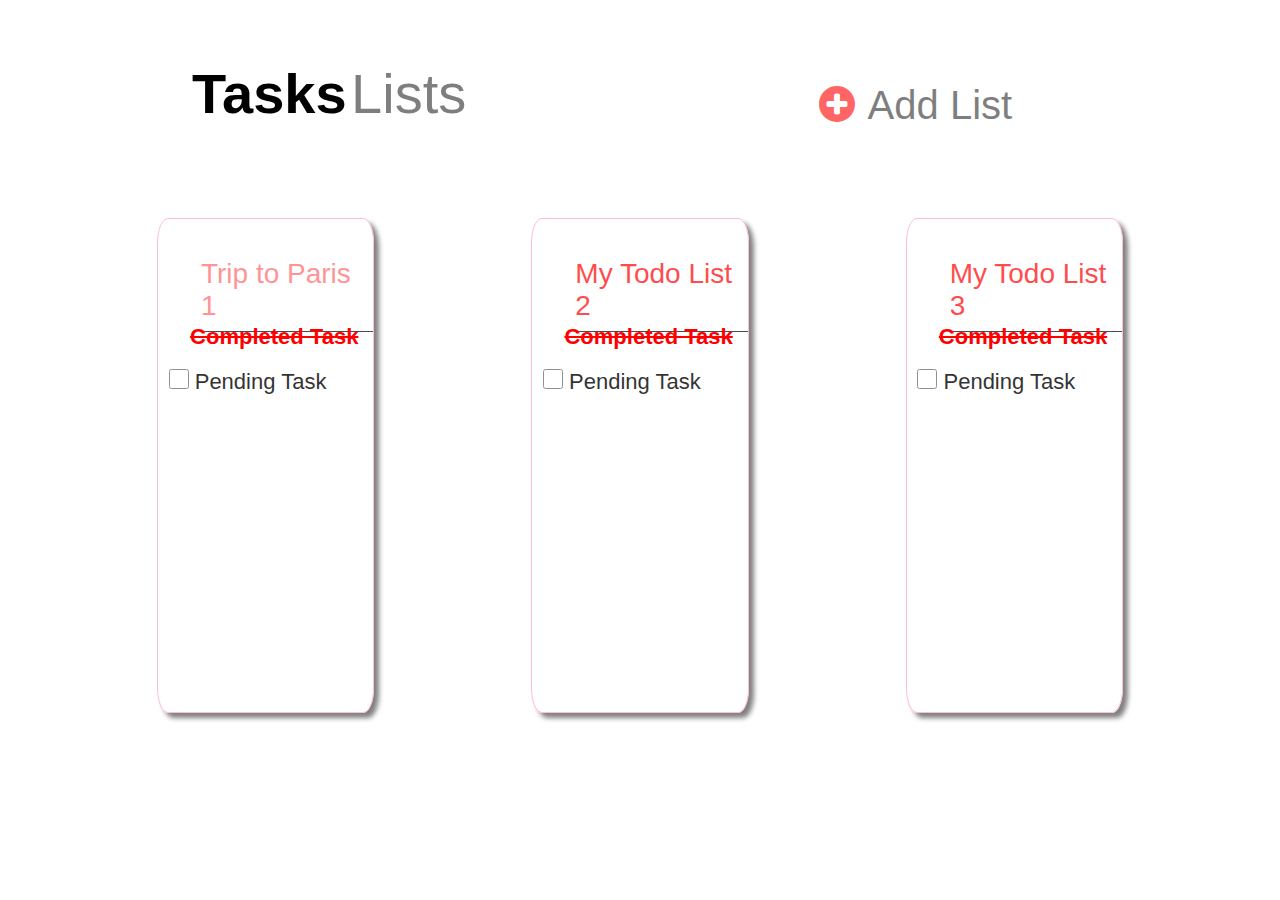
<file: ToDoUI_Mobile/index.html>
<!DOCTYPE html>
<html lang="en">
  <head>
    <meta charset="UTF-8" />
    <meta http-equiv="X-UA-Compatible" content="IE=edge" />
    <link rel="stylesheet" href="Page1.css" />
    <meta name="viewport" content="width=device-width, initial-scale=1.0" />
    <link
      rel="stylesheet"
      href="https://cdnjs.cloudflare.com/ajax/libs/font-awesome/4.7.0/css/font-awesome.min.css"
    />
    <title>Document</title>
  </head>
  <body>
    <div class="main">
      <div class="upper-container">
        <div class="upper-container1">
          <span id="tasks">Tasks</span>
          <span id="lists">Lists</span>
        </div>
        <div class="upper-container2">
          <div id="circle">
            <a href="./index3.html">
              <i
                class="fa fa-plus-circle"
                style="font-size: 42px; color: red"
              ></i>
            </a>
          </div>
          <div id="addlist">Add List</div>
        </div>
      </div>
      <div class="middle_container">
        <div class="card">
          <div class="div1">
            <a href="./index2.html">
              <p>Trip to Paris 1</p>
            </a>
          </div>
          <div class="div2">
            <p>Completed Task</p>
          </div>
          <div class="div3">
            <form>
              <input type="checkbox" id="check" name="todo" />
              <label for="todo">Pending Task</label>
            </form>
          </div>
        </div>

        <div class="card">
          <div class="div1">
            <p>My Todo List 2</p>
          </div>
          <div class="div2">
            <p>Completed Task</p>
          </div>
          <div class="div3">
            <form>
              <input type="checkbox" id="check" name="todoo" />
              <label for="todo">Pending Task</label>
            </form>
          </div>
        </div>
        <div class="card">
          <div class="div1">
            <p>My Todo List 3</p>
          </div>
          <div class="div2">
            <p>Completed Task</p>
          </div>
          <div class="div3">
            <form>
              <input type="checkbox" id="check" name="todoo" />
              <label for="todo">Pending Task</label>
            </form>
          </div>
        </div>
        <div class="card1">
          <div class="div1">
            <p>My Todo List 4</p>
          </div>
        </div>
        <div class="card1">
          <div class="div1">
            <p>My Todo List 5</p>
          </div>
        </div>
      </div>
    </div>
  </body>
</html>
</file>
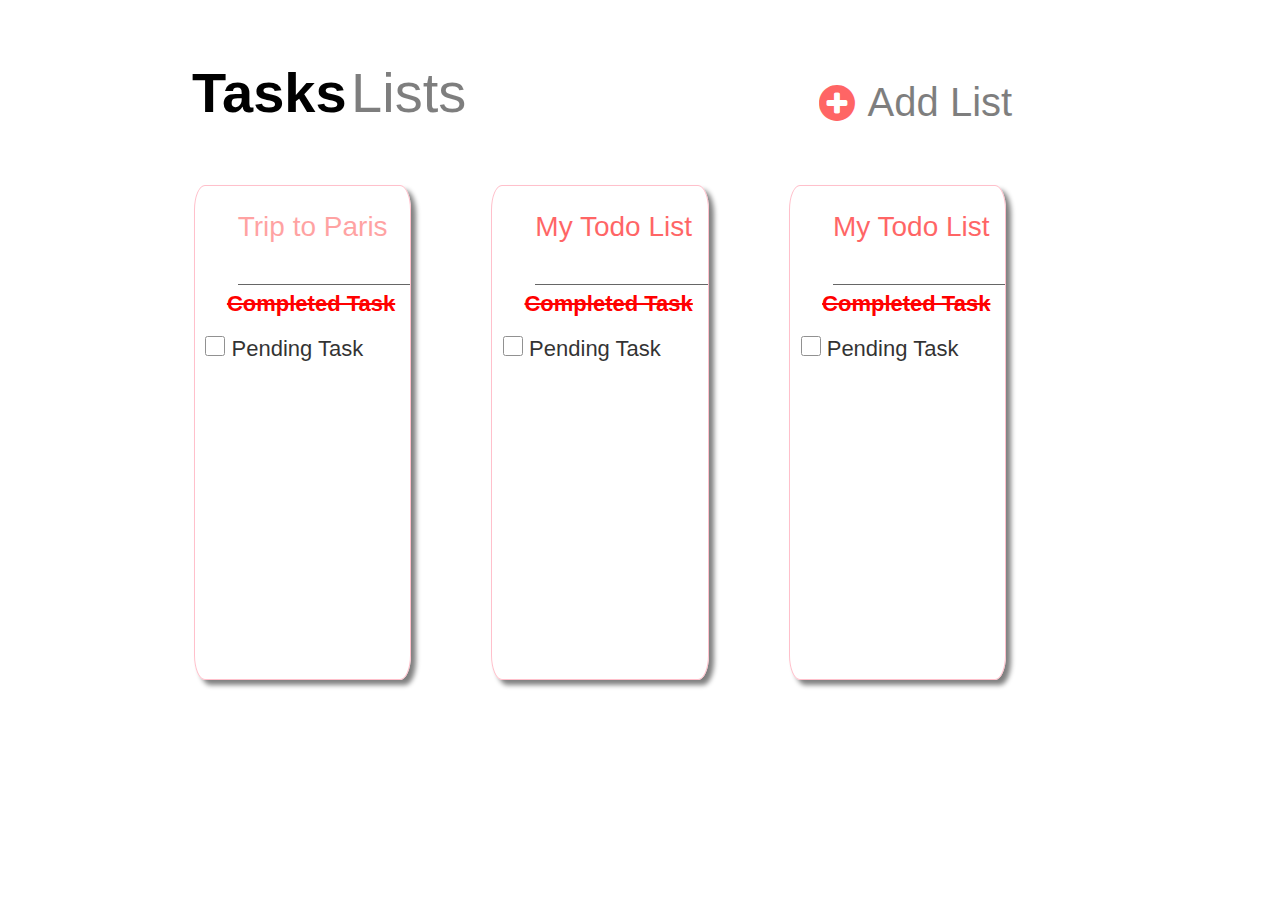
<file: ToDoUI_Web/index.html>
<!DOCTYPE html>
<html lang="en">
  <head>
    <meta charset="UTF-8" />
    <meta http-equiv="X-UA-Compatible" content="IE=edge" />
    <link rel="stylesheet" href="Page1.css" />
    <meta name="viewport" content="width=device-width, initial-scale=1.0" />
    <link
      rel="stylesheet"
      href="https://cdnjs.cloudflare.com/ajax/libs/font-awesome/4.7.0/css/font-awesome.min.css"
    />
    
    <title>Document</title>
  </head>
  <body>
    
    <div class="main">
      <div class="upper-container">
        <div class="upper-container1">
          <span id="tasks">Tasks</span>
          <span id="lists">Lists</span>
        </div>

        <div class="upper-container2">
          <div id="circle">
            <a href="./index3.html">
              <i
              class="fa fa-plus-circle"
              style="font-size: 42px; color: red"
            ></i>
            </a>
           
          </div>
          <div id="addlist">Add List</div>
        </div>
      </div>
      <div class="cardcontianer">
        <div class="card">
          <div class="div1">
            <a href="./index2.html">
              <p>Trip to Paris</p>
            </a>
          
          </div>
          <div class="div2">
            <p>Completed Task</p>
          </div>
          <div class="div3">
            <form>
              <input type="checkbox" id="check" name="todoo" />
              <label for="todo">Pending Task</label>
            </form>
          </div>
        </div>
        <div class="card">
          <div class="div1">
            <p>My Todo List</p>
          </div>
          <div class="div2">
            <p>Completed Task</p>
          </div>
          <div class="div3">
            <form>
              <input type="checkbox" id="check" name="todoo" />
              <label for="todo">Pending Task</label>
            </form>
          </div>
        </div>
        <div class="card">
          <div class="div1">
            <p>My Todo List</p>
          </div>
          <div class="div2">
            <p>Completed Task</p>
          </div>
          <div class="div3">
            <form>
              <input type="checkbox" id="check" name="todoo" />
              <label for="todo">Pending Task</label>
            </form>
          </div>
        </div>
      </div>
    </div>
  </body>
</html>
</file>
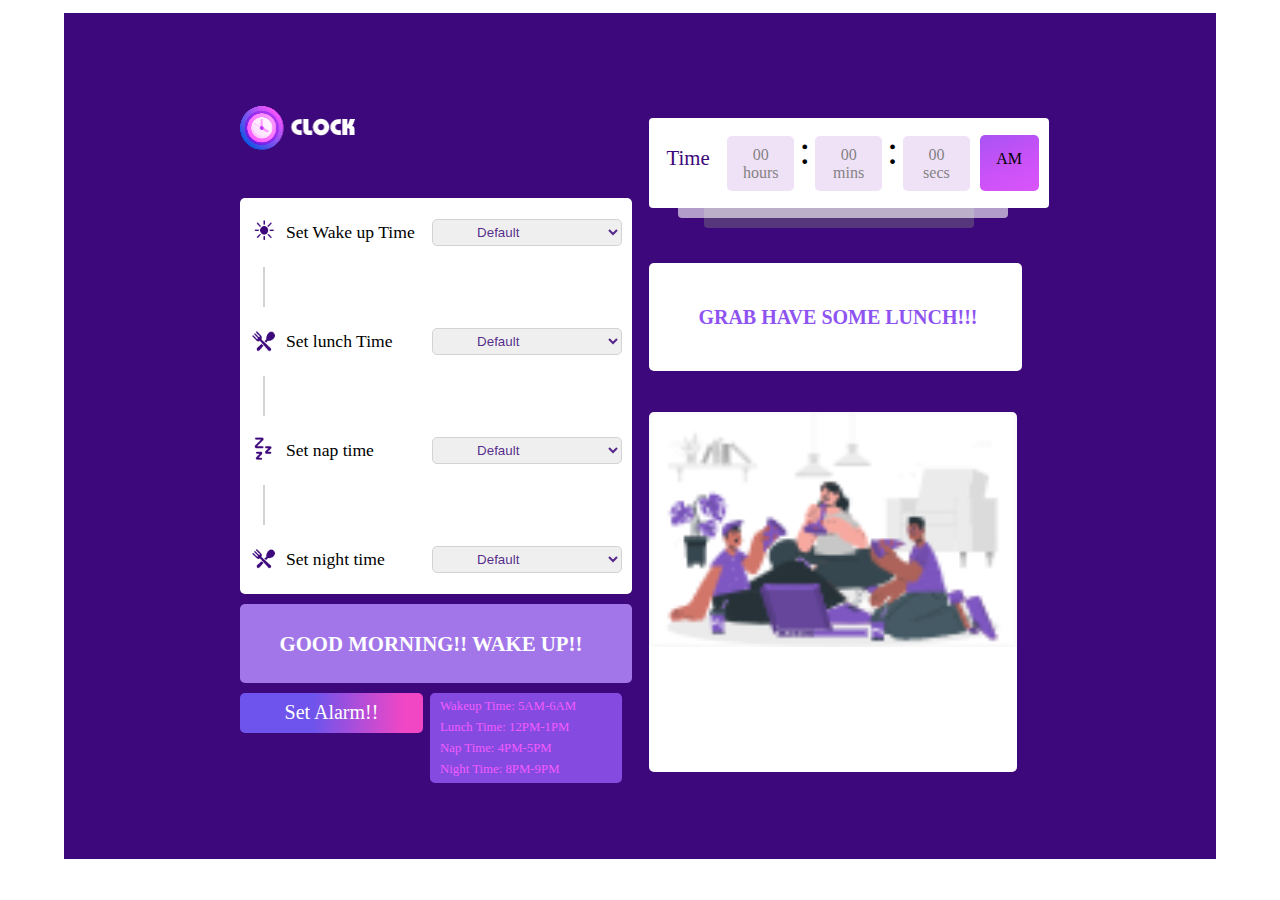
<file: Digital_Clock/Digital.html>
<!DOCTYPE html>
<html lang="en">
  <head>
    <meta charset="UTF-8" />
    <meta http-equiv="X-UA-Compatible" content="IE=edge" />
    <meta name="viewport" content="width=device-width, initial-scale=1.0" />
    <link rel="stylesheet" href="./Digital.css" />
    <title>Document</title>
  </head>
  <body>
    <div class="main_container">
      <div class="commonCss" id="left_container">
        <div class="clockbox">
          <img src="./Assets/Clock.png" id="clock" />
        </div>
        <div class="timingbox">
          <div class="timing box1">
            <div>
              <img src="./Assets/sun.png" id="timingbox_image" />
            </div>
            <div class="text_box">Set Wake up Time</div>
            <div class="box1Inner3">
              <select id="wakeuptime">
                <option value="0" selected>Default</option>
                <option value="1">1 AM - 2 AM</option>
                <option value="2">2 AM - 3 AM</option>
                <option value="3">3 AM - 4 AM</option>
                <option value="4">4 AM - 5 AM</option>
                <option value="5">5 AM - 6 AM</option>
                <option value="6">6 AM - 7 AM</option>
                <option value="7">7 AM - 8 AM</option>
                <option value="8">8 AM - 9 AM</option>
                <option value="9">9 AM - 10 AM</option>
                <option value="10">10 AM - 11 AM</option>
                <option value="11">11 AM - 12 AM</option>
                <option value="12">12 PM - 1 PM</option>
                <option value="13">1 PM - 2 PM</option>
                <option value="14">2 PM - 3 PM</option>
                <option value="15">3 PM - 4 PM</option>
                <option value="16">4 PM - 5 PM</option>
                <option value="17">5 PM - 6 PM</option>
                <option value="18">6 PM - 7 PM</option>
                <option value="19">7 PM - 8 PM</option>
                <option value="20">8 PM - 9 PM</option>
                <option value="21">9 PM - 10 PM</option>
                <option value="22">10 PM - 11 PM</option>
                <option value="23">11 PM - 12 PM</option>
                <option value="24">12 AM - 1 AM</option>
              </select>
            </div>
          </div>
          <div class="timing box2"></div>
          <div class="timing box1">
            <div class="box1Inner1">
              <img src="./Assets/image4.png" id="timingbox_image" />
            </div>
            <div class="text_box">Set lunch Time</div>
            <div class="box2Inner3">
              <select name="" id="lunchTime">
                <option value="0" selected>Default</option>
                <option value="1">1 AM - 2 AM</option>
                <option value="2">2 AM - 3 AM</option>
                <option value="3">3 AM - 4 AM</option>
                <option value="4">4 AM - 5 AM</option>
                <option value="5">5 AM - 6 AM</option>
                <option value="6">6 AM - 7 AM</option>
                <option value="7">7 AM - 8 AM</option>
                <option value="8">8 AM - 9 AM</option>
                <option value="9">9 AM - 10 AM</option>
                <option value="10">10 AM - 11 AM</option>
                <option value="11">11 AM - 12 AM</option>
                <option value="12">12 PM - 1 PM</option>
                <option value="13">1 PM - 2 PM</option>
                <option value="14">2 PM - 3 PM</option>
                <option value="15">3 PM - 4 PM</option>
                <option value="16">4 PM - 5 PM</option>
                <option value="17">5 PM - 6 PM</option>
                <option value="18">6 PM - 7 PM</option>
                <option value="19">7 PM - 8 PM</option>
                <option value="20">8 PM - 9 PM</option>
                <option value="21">9 PM - 10 PM</option>
                <option value="22">10 PM - 11 PM</option>
                <option value="23">11 PM - 12 PM</option>
                <option value="24">12 AM - 1 AM</option>
              </select>
            </div>
          </div>
          <div class="timing box2"></div>
          <div class="timing box1">
            <div class="box1Inner1">
              <img src="./Assets/Zimage.png" id="timingbox_image" />
            </div>
            <div class="text_box">Set nap time</div>
            <div class="box2Inner3">
              <select name="" id="napTime">
                <option value="0">Default</option>
                <option value="1">1 AM - 2 AM</option>
                <option value="2">2 AM - 3 AM</option>
                <option value="3">3 AM - 4 AM</option>
                <option value="4">4 AM - 5 AM</option>
                <option value="5">5 AM - 6 AM</option>
                <option value="6">6 AM - 7 AM</option>
                <option value="7">7 AM - 8 AM</option>
                <option value="8">8 AM - 9 AM</option>
                <option value="9">9 AM - 10 AM</option>
                <option value="10">10 AM - 11 AM</option>
                <option value="11">11 AM - 12 AM</option>
                <option value="12">12 PM - 1 PM</option>
                <option value="13">1 PM - 2 PM</option>
                <option value="14">2 PM - 3 PM</option>
                <option value="15">3 PM - 4 PM</option>
                <option value="16">4 PM - 5 PM</option>
                <option value="17">5 PM - 6 PM</option>
                <option value="18">6 PM - 7 PM</option>
                <option value="19">7 PM - 8 PM</option>
                <option value="20">8 PM - 9 PM</option>
                <option value="21">9 PM - 10 PM</option>
                <option value="22">10 PM - 11 PM</option>
                <option value="23">11 PM - 12 PM</option>
                <option value="24">12 AM - 1 AM</option>
              </select>
            </div>
          </div>
          <div class="timing box2"></div>
          <div class="timing box1">
            <div class="box1Inner1">
              <img src="./Assets/image4.png" id="timingbox_image" />
            </div>
            <div class="text_box">Set night time</div>
            <div class="box2Inner3">
              <select name="" id="sleepTime">
                <option value="0">Default</option>
                <option value="1">1 AM - 2 AM</option>
                <option value="2">2 AM - 3 AM</option>
                <option value="3">3 AM - 4 AM</option>
                <option value="4">4 AM - 5 AM</option>
                <option value="5">5 AM - 6 AM</option>
                <option value="6">6 AM - 7 AM</option>
                <option value="7">7 AM - 8 AM</option>
                <option value="8">8 AM - 9 AM</option>
                <option value="9">9 AM - 10 AM</option>
                <option value="10">10 AM - 11 AM</option>
                <option value="11">11 AM - 12 AM</option>
                <option value="12">12 PM - 1 PM</option>
                <option value="13">1 PM - 2 PM</option>
                <option value="14">2 PM - 3 PM</option>
                <option value="15">3 PM - 4 PM</option>
                <option value="16">4 PM - 5 PM</option>
                <option value="17">5 PM - 6 PM</option>
                <option value="18">6 PM - 7 PM</option>
                <option value="19">7 PM - 8 PM</option>
                <option value="20">8 PM - 9 PM</option>
                <option value="21">9 PM - 10 PM</option>
                <option value="22">10 PM - 11 PM</option>
                <option value="23">11 PM - 12 PM</option>
                <option value="0">12 AM - 1 AM</option>
              </select>
            </div>
          </div>
        </div>
        <div class="timingbox" id="description_text">
          GOOD MORNING!! WAKE UP!!
        </div>
        <div class="lower_section">
          <div class="set_time" onclick="settime()">Set Alarm!!</div>
          <div class="time-summary">
            <p class="p1">Wakeup Time: 5AM-6AM</p>
            <p class="p1">Lunch Time: 12PM-1PM</p>
            <p class="p1">Nap Time: 4PM-5PM</p>
            <p class="p1">Night Time: 8PM-9PM</p>
          </div>
        </div>
      </div>
      <div class="commonCss" id="right_container">
        <div class="right_box">
          <div class="clockbox1"></div>
          <div class="clockbox2"></div>
          <div class="clockbox3">
            <div id="clock1">Time</div>
            <div id="clock2">
              <span id="hours">00</span>
              <p>hours</p>
            </div>
            <div
              style="
                font-size: 40px;
                padding-top: -10px;
                height: 80%;
                padding-inline: 5px;
              "
            >
              :
            </div>
            <div id="clock2">
            
              <span id="minutes">00</span>
              <p>mins</p>
            </div>
            <div
              style="
                font-size: 40px;
                padding-top: -10px;
                height: 80%;
                padding-inline: 5px;
              "
            >
              :
            </div>
            <div id="clock2">
              <span id="secs">00</span>
              <p>secs</p>
            </div>
            <div id="clock3">
              <span id="am"> AM </span>
            </div>
          </div>
        </div>
        <div id="rightText_container">GRAB HAVE SOME LUNCH!!!</div>
        <div id="rightimage_container">
          
        </div>
      </div>
    </div>
    <script src="./Digital.js"></script>
  </body>
</html>
</file>
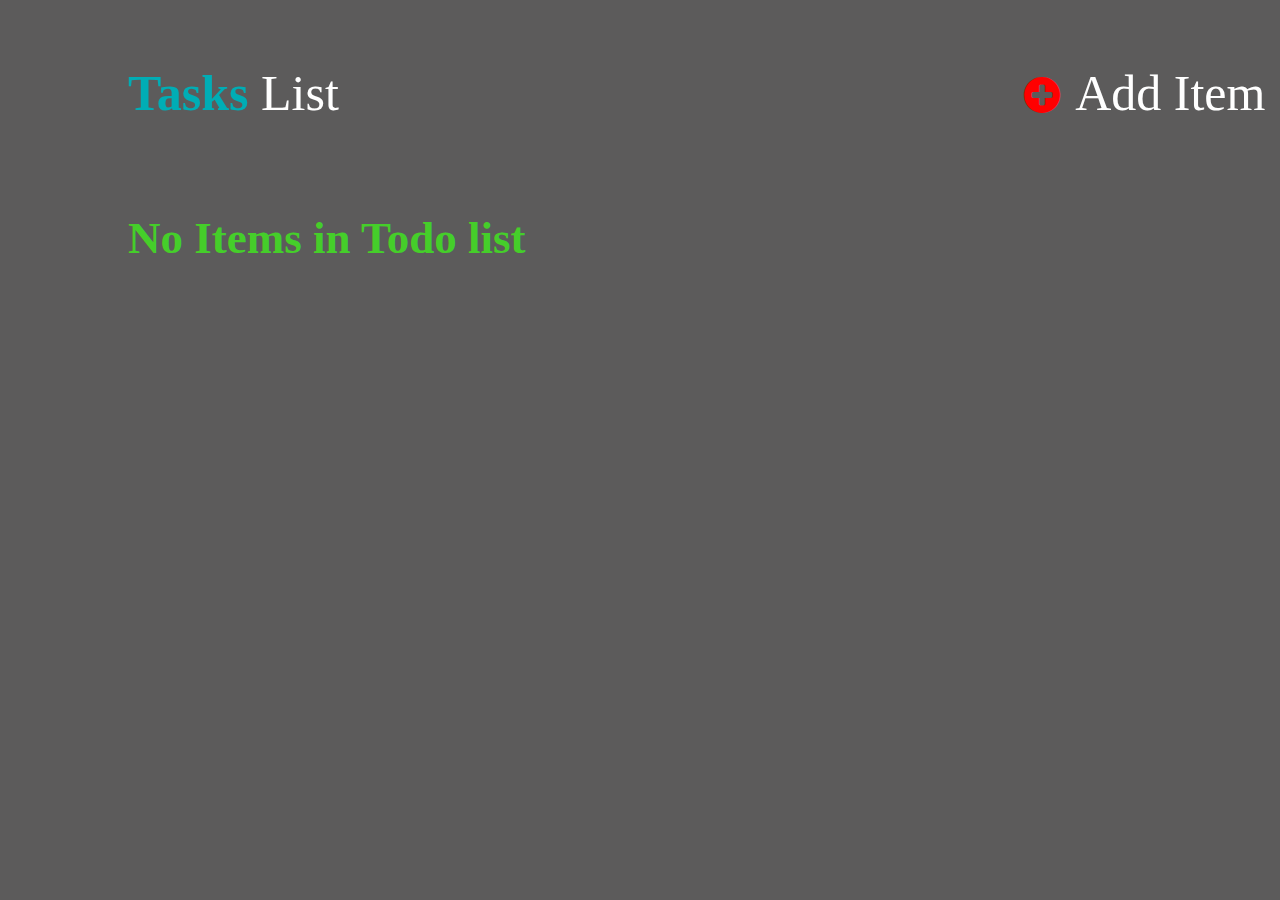
<file: Todo App Js/index1.html>
<!DOCTYPE html>
<html lang="en">
<head>
    <meta charset="UTF-8">
    <meta http-equiv="X-UA-Compatible" content="IE=edge">
    <meta name="viewport" content="width=device-width, initial-scale=1.0">
    <link rel="stylesheet" href="./index1.css">
    <title>Document</title>
    <link
    rel="stylesheet"
    href="https://cdnjs.cloudflare.com/ajax/libs/font-awesome/4.7.0/css/font-awesome.min.css"
  />
  <link
    href="https://fonts.googleapis.com/icon?family=Material+Icons"
    rel="stylesheet"
  />
</head>
<body style="background-color:rgb(92, 91, 91) ;">
  <div id="header">
      <div id="app-name">
          <span style="font-weight: 800; color: #00ADB5;">Tasks</span> List
      </div>
      <div id="add-button" onclick="modal()">
        <i
        class="fa fa-plus-circle"
        style="font-size: 42px; color: red"
      ></i>
          <span id="add-button-text"></span>
      </div>     
      <div class="extra">Add Item</div>              
  </div>

  <div id="back-button">
      <i id="back-icon"
      class="fa fa-arrow-circle-left"
      style="font-size: 48px; color: red"
      onclick="displayAll()"></i>
      Go back
  </div>
  <div id="card-dynamic-head">abc</div>

  <div id="modal-div">
      <div id="modal-box">
          <p class="big-blue-text modal-content">Add New List</p>
          <input id="modal-input-box" class="input-box modal-content" type="text" placeholder="Type List title here"> <br></input>
          <button id= "modal-add-button" class="blue-button modal-content" onclick="addCard()">Add</button>
          <button id="modal-close-button" class="blue-button modal-content" onclick="closeModal()">Close</button>
      </div>
  </div>
  <div id="modal-div-card">
      <div id="modal-box-card">
          <span class="big-blue-text modal-content">Add New Item</span>
          <input id="modal-input-box-card" class="input-box modal-content" type="text" placeholder="Type List List here"> <br></input>
          <button id= "modal-add-button" class="blue-button modal-content" onclick="addList()">Add</button>
          <button id="modal-close-button" class="blue-button modal-content" onclick="closeCardModal()">Close</button>
      </div>
  </div>
   <div style="display: none;" class="this-list-element">
      <button class="in-list-button" value="" onclick="completedTask(this)">mark as done</button>
   </div>
   <div id="empty-list">
       No Items in Todo list
      
   </div>
   <!-- <div id="pushpendra" style="color:white ;">
     
  </div> -->
   
  <div id="outer-container">
      <div class="card">
          <div class="wrap-cont">
          <option class="card-head" onclick="headerFunc(this.value)">Try</option>
          <br><hr>
          <div class="add-list-after-this"></div>
          <br>
          <div class="buttons-in-card">
              <button class="material-icons delete-button-in-card">delete</button>    
              <button class="material-icons add-button-in-card">add</button>
          </div>
          </div>
      </div>
  </div>
  <script src="./index1.js"></script>
  <script>
      arr = [1,2,3,2];
      console.log((arr.filter(n => n==2)).length);
  </script>

</body>
</html>
</file>
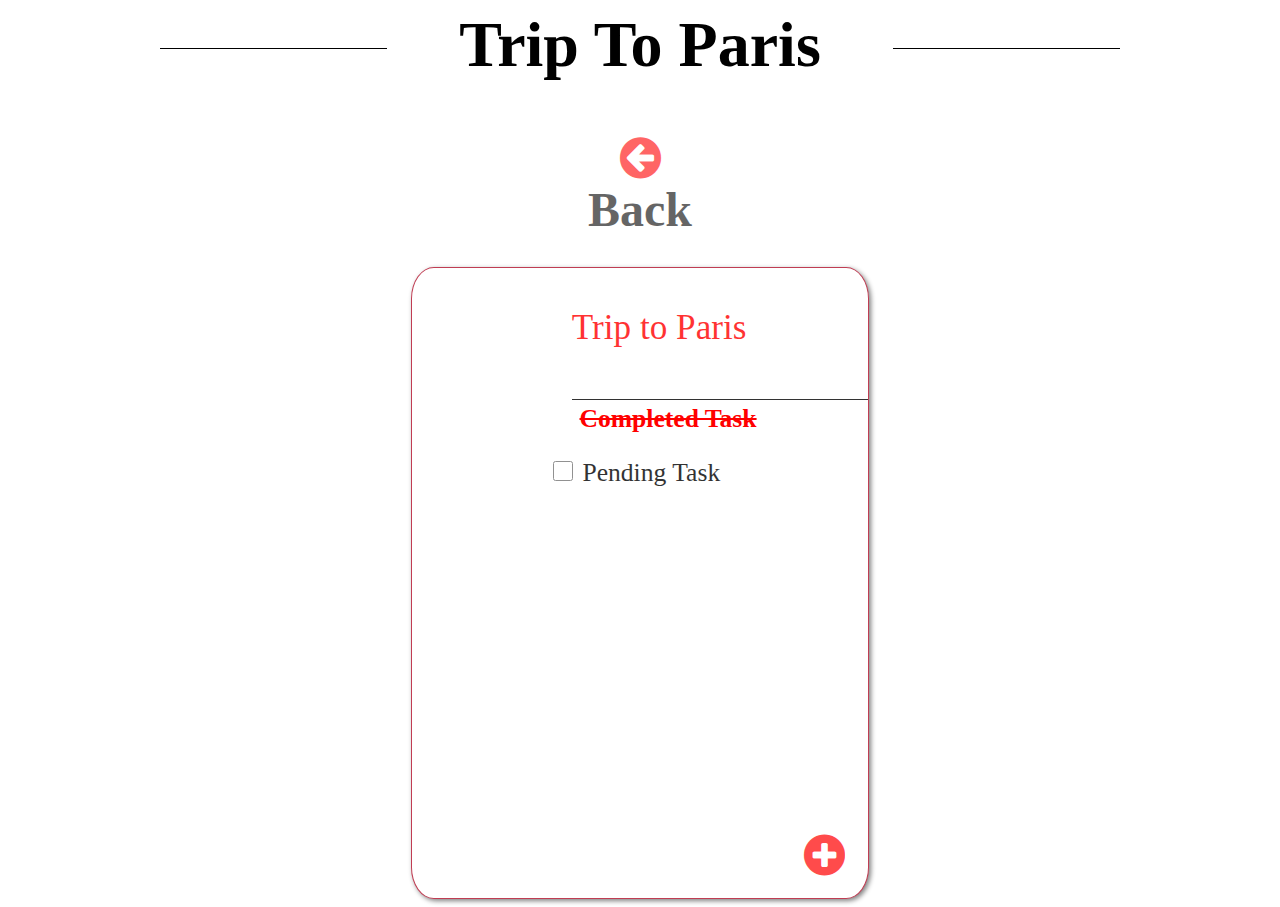
<file: ToDoUI_Mobile/index2.html>
<!DOCTYPE html>
<html lang="en">
  <head>
    <meta charset="UTF-8" />
    <meta http-equiv="X-UA-Compatible" content="IE=edge" />
    <link rel="stylesheet" href="Page2.css" />
    <meta name="viewport" content="width=device-width, initial-scale=1.0" />
    <link
      rel="stylesheet"
      href="https://cdnjs.cloudflare.com/ajax/libs/font-awesome/4.7.0/css/font-awesome.min.css"
    />
    <title>Document</title>
  </head>
  <body>
    <div class="cardcontianer3">
      <div class="boxcontainer">
        <div class="hr1"></div>
        <div class="trip">Trip To Paris</div>
        <div class="hr2"></div>
        <div id="arrow1">
          <a href="./index.html">
            <i
              class="fa fa-arrow-circle-left"
              style="font-size: 48px; color: red"
            ></i>
          </a>
        </div>
      </div>

      <div class="upper-container4">
        <div id="arrow">
          <a href="./index.html">
            <i
              class="fa fa-arrow-circle-left"
              style="font-size: 48px; color: red"
            ></i>
          </a>
        </div>
        <div id="back">Back</div>
      </div>

      <div class="card4">
        <div class="div4">
          <p>Trip to Paris</p>
        </div>
        <div class="div5">
          <p>Completed Task</p>
        </div>
        <div class="div6">
          <form>
            <input type="checkbox" id="check" name="todoo" />
            <label for="todo">Pending Task</label>
          </form>
        </div>
        <div id="circle1">
          <a href="./index4.html">
            <i
              class="fa fa-plus-circle"
              style="font-size: 48px; color: red"
            ></i>
          </a>
        </div>
      </div>
    </div>
  </body>
</html>
</file>
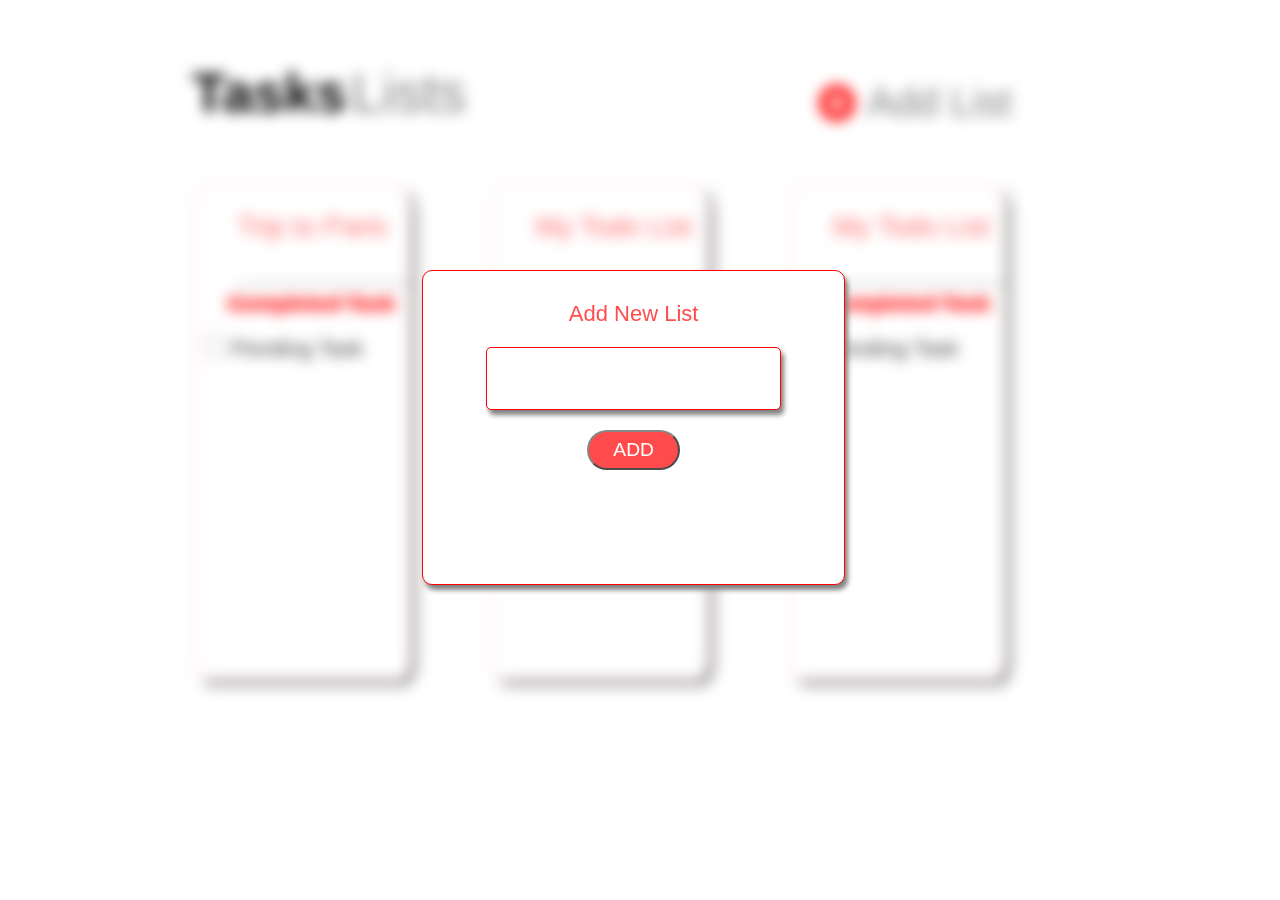
<file: ToDoUI_Mobile/index3.html>
<!DOCTYPE html>
<html lang="en">
  <head>
    <meta charset="UTF-8" />
    <meta http-equiv="X-UA-Compatible" content="IE=edge" />
    <link rel="stylesheet" href="Page3.css"/>
    <meta name="viewport" content="width=device-width, initial-scale=1.0" />
    <link
      rel="stylesheet"
      href="https://cdnjs.cloudflare.com/ajax/libs/font-awesome/4.7.0/css/font-awesome.min.css"
    />
    <title>Document</title>
  </head>
  <body>
    <div class="notshow">
      <div class="upper-container">
        <div class="upper-container1">
          <span id="tasks">Tasks</span>
          <span id="lists">Lists</span>
        </div>

        <div class="upper-container2">
          <div id="circle">
            <i
              class="fa fa-plus-circle"
              style="font-size: 42px; color: red"
            ></i>
          </div>
          <div id="addlist">Add List</div>
        </div>
      </div>
      <div class="cardcontianer">
        <div class="card">
          <div class="div1">
            <p>Trip to Paris</p>
          </div>
          <div class="div2">
            <p>Completed Task</p>
          </div>
          <div class="div3">
            <form>
              <input type="checkbox" id="check" name="todoo" />
              <label for="todo">Pending Task</label>
            </form>
          </div>
        </div>
        <div class="card">
          <div class="div1">
            <p>My Todo List</p>
          </div>
          <div class="div2">
            <p>Completed Task</p>
          </div>
          <div class="div3">
            <form>
              <input type="checkbox" id="check" name="todoo" />
              <label for="todo">Pending Task</label>
            </form>
          </div>
        </div>
        <div class="card">
          <div class="div1">
            <p>My Todo List</p>
          </div>
          <div class="div2">
            <p>Completed Task</p>
          </div>
          <div class="div3">
            <form>
              <input type="checkbox" id="check" name="todoo" />
              <label for="todo">Pending Task</label>
            </form>
          </div>
        </div>
        <div class="card1">
          <div class="div1">
            <p>My Todo List 4</p>
          </div>
        </div>
        <div class="card1">
          <div class="div1">
            <p>My Todo List 5</p>
          </div>
        </div>
      </div>
    </div>
    <div class="pop-up">
      <p id="add-new">Add New List</p>
      <input type="text" class="pop-upbar">
      <button class="pop-upbutton" id="demo" type="button">
            ADD
      </button>
    </div>
  </body>
</html>
</file>
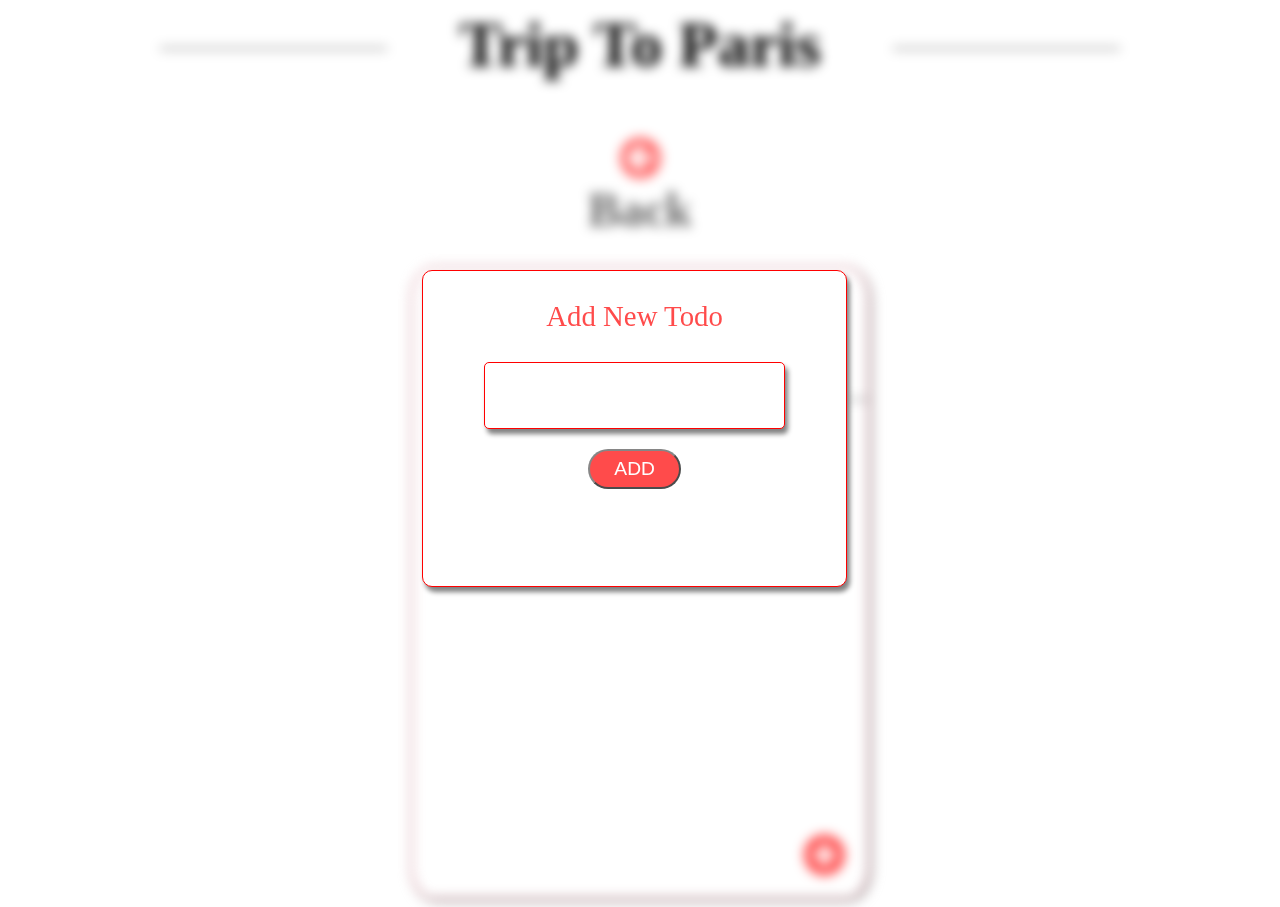
<file: ToDoUI_Mobile/index4.html>
<!DOCTYPE html>
<html lang="en">
  <head>
    <meta charset="UTF-8" />
    <meta http-equiv="X-UA-Compatible" content="IE=edge" />
    <link rel="stylesheet" href="Page4.css" />
    <meta name="viewport" content="width=device-width, initial-scale=1.0" />
    <link
      rel="stylesheet"
      href="https://cdnjs.cloudflare.com/ajax/libs/font-awesome/4.7.0/css/font-awesome.min.css"
    />
    <title>Document</title>
  </head>
  <body>
    <div class="notshow">
      <div class="cardcontianer3">
        <div class="boxcontainer">
          <div class="hr1"></div>
          <div class="trip">Trip To Paris</div>
          <div class="hr2"></div>
          <div id="arrow1">
            <a href="./index.html">
              <i
                class="fa fa-arrow-circle-left"
                style="font-size: 48px; color: red"
              ></i>
            </a>
          </div>
        </div>

        <div class="upper-container4">
          <div id="arrow">
            <a href="./index.html">
              <i
                class="fa fa-arrow-circle-left"
                style="font-size: 48px; color: red"
              ></i>
            </a>
          </div>
          <div id="back">Back</div>
        </div>

        <div class="card4">
          <div class="div4">
            <p>Trip to Paris</p>
          </div>
          <div class="div5">
            <p>Completed Task</p>
          </div>
          <div class="div6">
            <form>
              <input type="checkbox" id="check" name="todoo" />
              <label for="todo">Pending Task</label>
            </form>
          </div>
          <div id="circle1">
            <a href="./index4.html">
              <i
                class="fa fa-plus-circle"
                style="font-size: 48px; color: red"
              ></i>
            </a>
          </div>
        </div>
      </div>
    </div>
    <div class="pop-up">
      <p id="add-new">Add New Todo</p>
      <input type="text" class="pop-upbar" />
      <button class="pop-upbutton" id="demo" type="button">ADD</button>
    </div>
  </body>
</html>
</file>
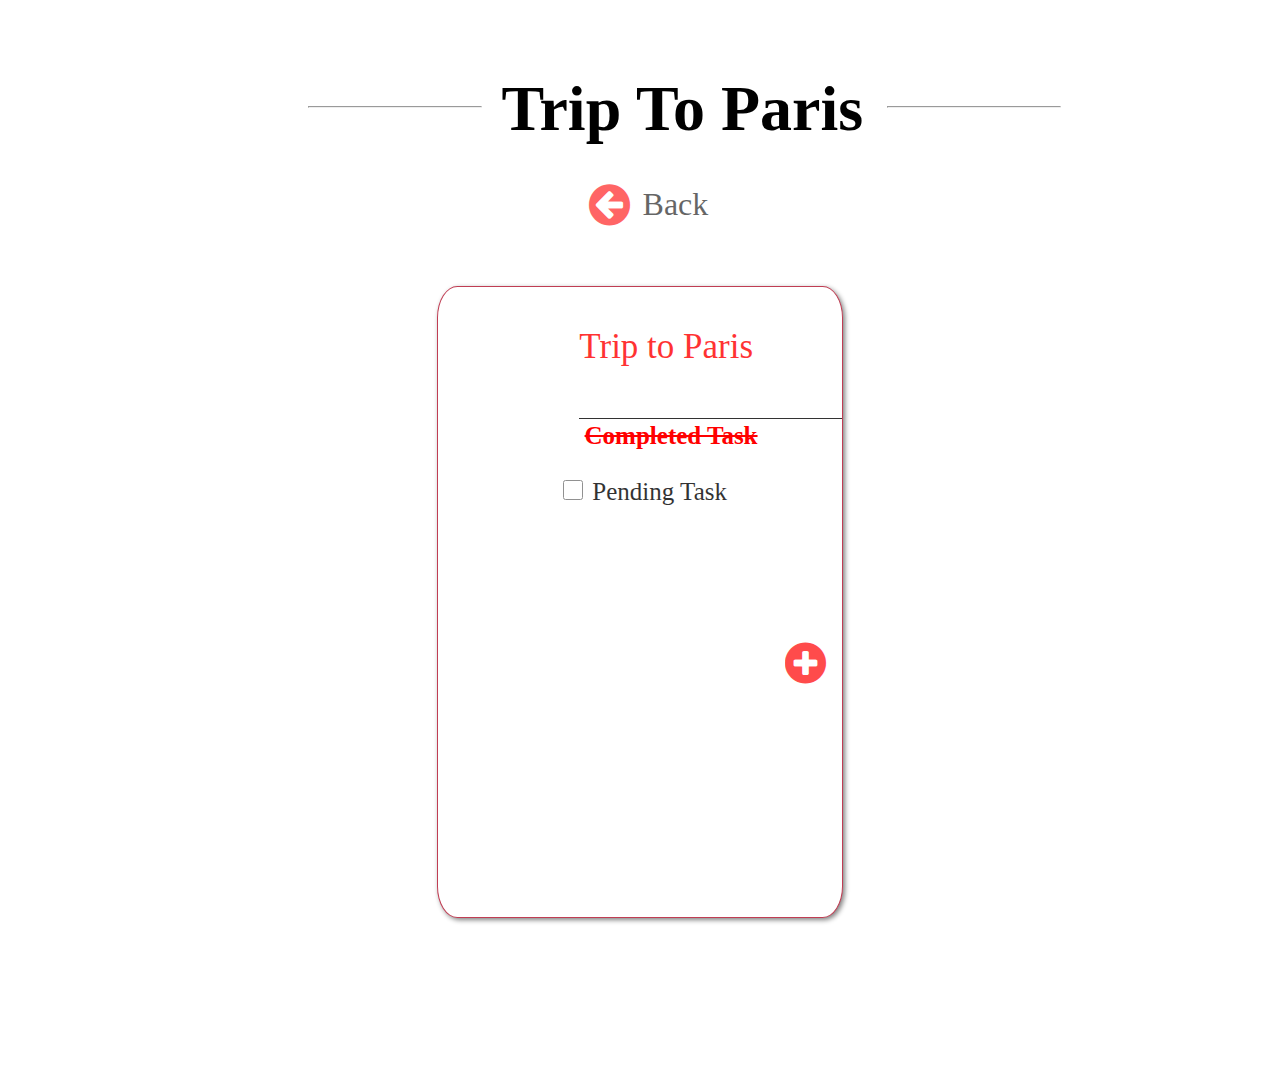
<file: ToDoUI_Web/index2.html>
<!DOCTYPE html>
<html lang="en">
  <head>
    <meta charset="UTF-8" />
    <meta http-equiv="X-UA-Compatible" content="IE=edge" />
    <link rel="stylesheet" href="Page2.css" />
    <meta name="viewport" content="width=device-width, initial-scale=1.0" />
    <link
      rel="stylesheet"
      href="https://cdnjs.cloudflare.com/ajax/libs/font-awesome/4.7.0/css/font-awesome.min.css"
    />
    
    
    <title>Document</title>
  </head>
  <body>
    <div class="cardcontianer3">
      <div class="boxcontainer">
        <div class="hr1"><hr /></div>
        <div class="trip">
          <p id="tripheading">
              Trip To Paris
          </p>
        </div>
        <div class="hr2">
          <hr />
        </div>
      </div>
    </Center>
      <div class="upper-container4">
        <div id="arrow">
          <a href="./index.html">
            <i
            class="fa fa-arrow-circle-left"
            style="font-size: 48px; color: red "
          ></i>
          </a>
         
        </div>
        <div id="back">Back</div>
      </div>
<center>
      <div class="card4">
        <div class="div4">
          <p>Trip to Paris</p>
        </div>
        <div class="div5">
          <p>Completed Task</p>
        </div>
        <div class="div6">
          <form>
            <input type="checkbox" id="check" name="todoo" />
            <label for="todo">Pending Task</label>
          </form>
        </div>
        <div id="circle1">
          <a href="./index4.html">
            <i class="fa fa-plus-circle" style="font-size: 48px; color: red"></i>

          </a>
        </div>
      </div>
</center>
    </div>
  </body>
</html>
</file>
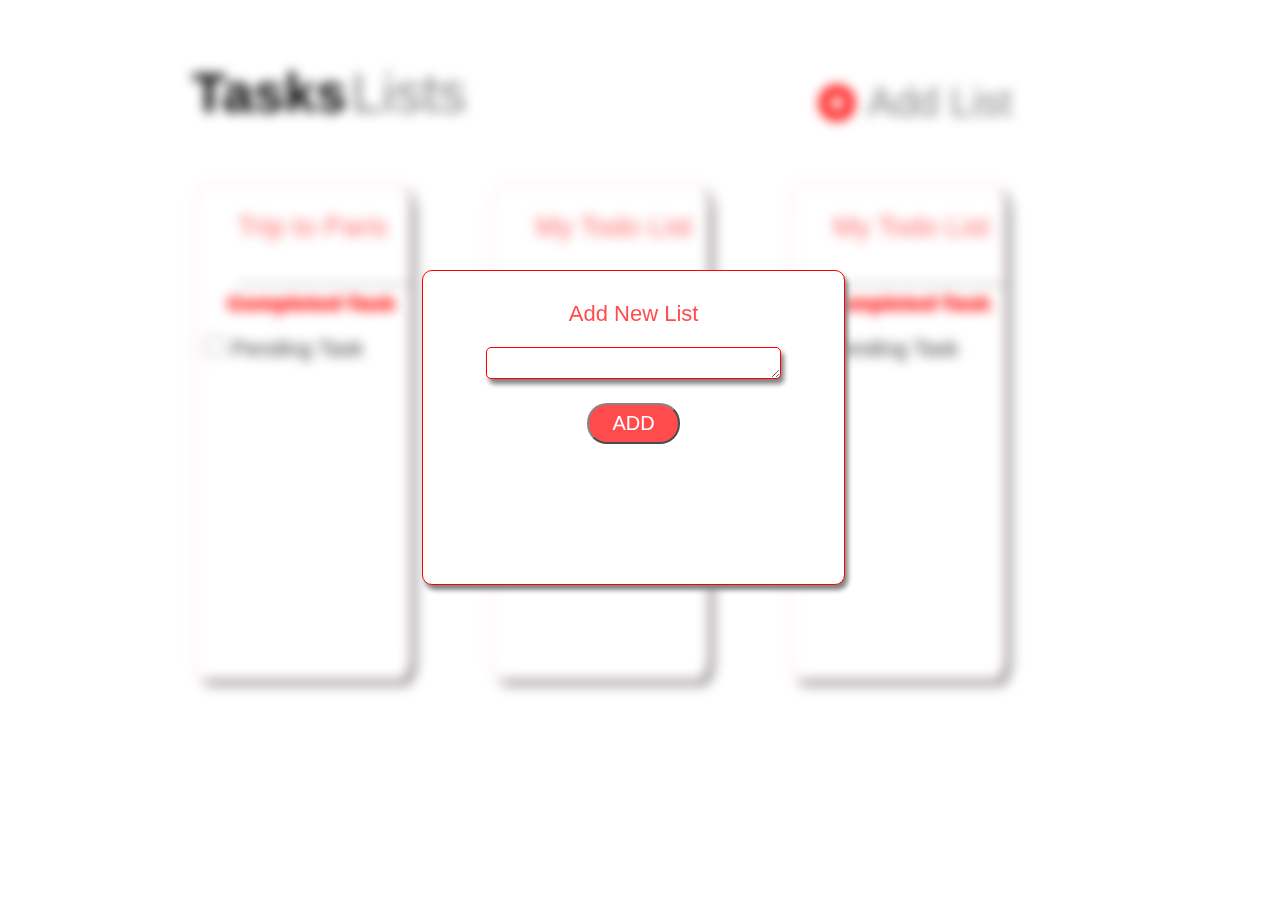
<file: ToDoUI_Web/index3.html>
<!DOCTYPE html>
<html lang="en">
  <head>
    <meta charset="UTF-8" />
    <meta http-equiv="X-UA-Compatible" content="IE=edge" />
    <link rel="stylesheet" href="Page3.css" />
    <meta name="viewport" content="width=device-width, initial-scale=1.0" />
    <link
      rel="stylesheet"
      href="https://cdnjs.cloudflare.com/ajax/libs/font-awesome/4.7.0/css/font-awesome.min.css"
    />
    <title>Document</title>
  </head>
  <body>
    <div class="notshow">
      <div class="upper-container">
        <div class="upper-container1">
          <span id="tasks">Tasks</span>
          <span id="lists">Lists</span>
        </div>

        <div class="upper-container2">
          <div id="circle">
            <i
              class="fa fa-plus-circle"
              style="font-size: 42px; color: red"
            ></i>
          </div>
          <div id="addlist">Add List</div>
        </div>
      </div>
      <div class="cardcontianer">
        <div class="card">
          <div class="div1">
            <p>Trip to Paris</p>
          </div>
          <div class="div2">
            <p>Completed Task</p>
          </div>
          <div class="div3">
            <form>
              <input type="checkbox" id="check" name="todoo" />
              <label for="todo">Pending Task</label>
            </form>
          </div>
        </div>
        <div class="card">
          <div class="div1">
            <p>My Todo List</p>
          </div>
          <div class="div2">
            <p>Completed Task</p>
          </div>
          <div class="div3">
            <form>
              <input type="checkbox" id="check" name="todoo" />
              <label for="todo">Pending Task</label>
            </form>
          </div>
        </div>
        <div class="card">
          <div class="div1">
            <p>My Todo List</p>
          </div>
          <div class="div2">
            <p>Completed Task</p>
          </div>
          <div class="div3">
            <form>
              <input type="checkbox" id="check" name="todoo" />
              <label for="todo">Pending Task</label>
            </form>
          </div>
        </div>
      </div>
    </div>
    <div class="pop-up">
      <center>
        <p id="add-new">Add New List</p>
      </center>
      <center>
        <textarea class="pop-upbar"></textarea>
      </center>
      <center>
        <button class="pop-upbutton" id="demo" type="button"   >
          <a href="https://www.prepbytes.com/" target="_blank">
            ADD
          </a> </button>
      </center>
    </div>
  
  </body>
</html>
</file>
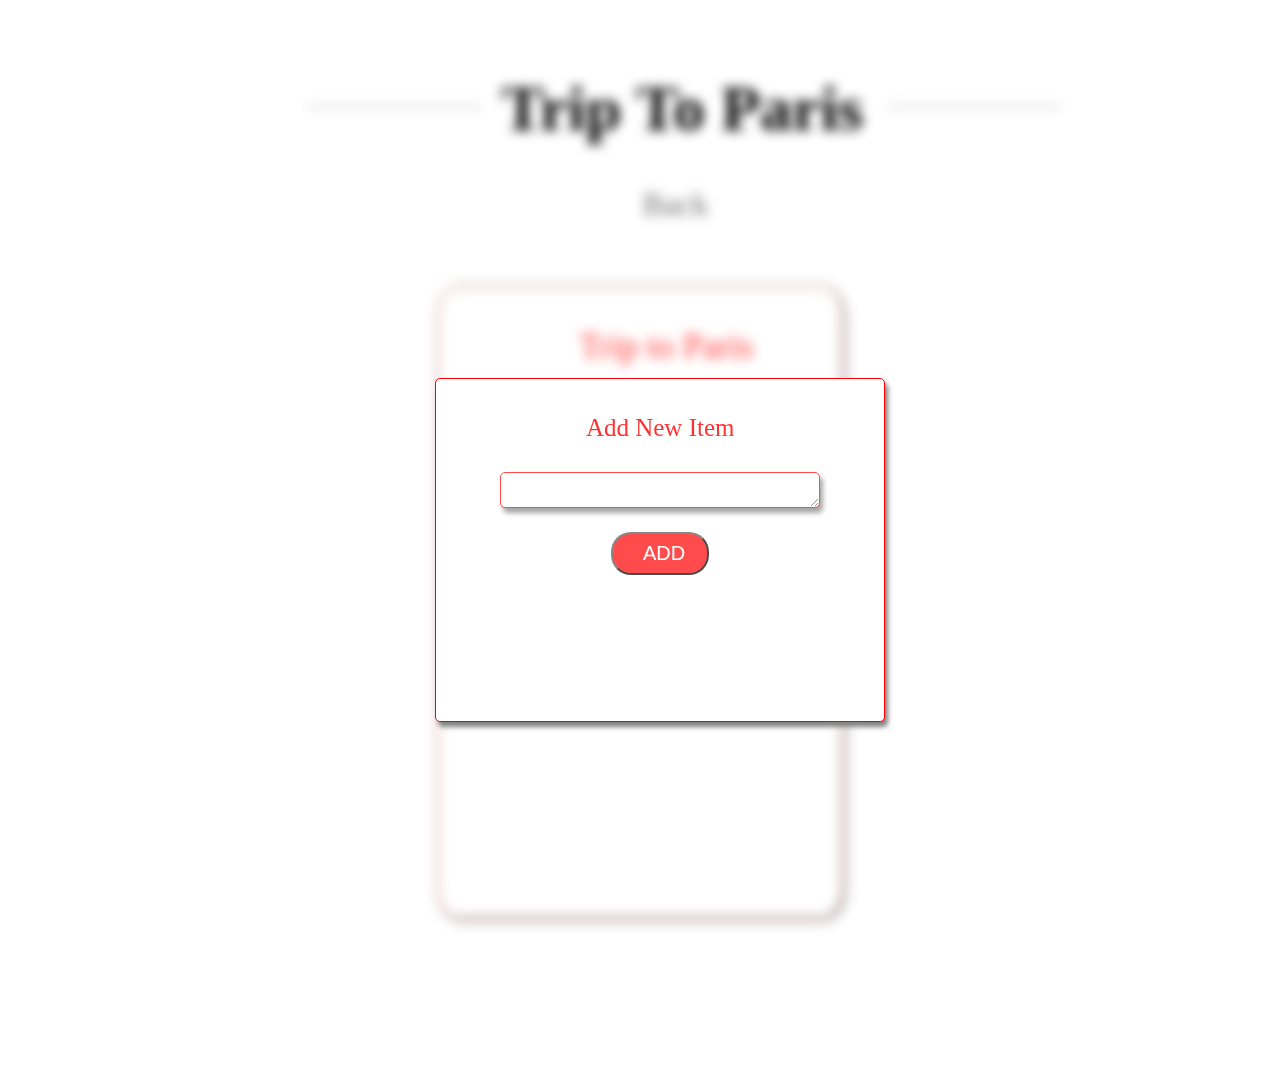
<file: ToDoUI_Web/index4.html>
<!DOCTYPE html>
<html lang="en">
  <head>
    <meta charset="UTF-8" />
    <meta http-equiv="X-UA-Compatible" content="IE=edge" />
    <link rel="stylesheet" href="Page4.css" />
    <meta name="viewport" content="width=device-width, initial-scale=1.0" />
    <title>Document</title>
  </head>
  <body>
    <div class="notshow">

    <div class="cardcontianer3">
      <div class="boxcontainer">
        <div class="hr1"><hr /></div>
        <div class="trip">
          <p id="tripheading">
              Trip To Paris
          </p>
        </div>
        <div class="hr2">
          <hr />
        </div>
      </div>
    </Center>
      <div class="upper-container4">
        <div id="arrow">
          <i
            class="fa fa-arrow-circle-left"
            style="font-size: 48px; color: red "
          ></i>
        </div>
        <div id="back">Back</div>
      </div>
<center>
      <div class="card4">
        <div class="div4">
          <p>Trip to Paris</p>
        </div>
        <div class="div5">
          <p>Completed Task</p>
        </div>
        <div class="div6">
          <form>
            <input type="checkbox" id="check" name="todoo" />
            <label for="todo">Pending Task</label>
          </form>
        </div>
        <div id="circle1">
          <i class="fa fa-plus-circle" style="font-size: 48px; color: red"></i>
        </div>
      </div>
</center>
    </div>
  </div>
  <div class="pop-up">
    <center>
      <p id="add-new">Add New Item</p>
    </center>
    <center>
      <textarea class="pop-upbar"></textarea>
    </center>
    <center>
      <button class="pop-upbutton" id="demo" type="button" >
        <a href="https://www.interviewbit.com/" target="_blank">
        ADD
      </a>
    </button>
    </center>
  </div>
  
  </script>
  </body>
</html>
</file>
<file: Todo App Js/index.css>
*{
    margin: 0;
    padding: 0;
    font-family: Arial, Helvetica, sans-serif;
    box-sizing: border-box;
    /* background-color: black; */
  }
  .page2{
    display: none;
  }
  .upper-container {
    display: flex;
    justify-content: space-between;
    width: 70%;
    height: 10%;
    margin: 4% auto;
  }
  .upper-container1 {
    width: 50%;
    padding-top: 10px;
    display: inline-block;
  }
  .upper-container11 {
    width: 50%;
    padding-top: 10px;
    display: none;
  }
  #tasks {
    font-weight: bold;
    font-size: 3.5rem;
  }
  #lists {
    font-weight: lighter;
    font-size: 3.5rem;
    opacity: 0.5;
  }
  #lists1 {
    font-weight: lighter;
    font-size: 2.5rem;
    opacity: 0.5;
  }
  

  .upper-container2 {
    display: flex;
    justify-content: space-between;
    width: 30%;
  }
  #addlist {
    font-weight: lighter;
    width: 82%;
    font-size: 2.5rem;
    opacity: 0.5;
    padding-top: 12%;
  }
  #circle {
    padding-top: 12%;
    cursor: pointer;

  }
  .middle_container{
    width: 80%;
    margin: auto;
    min-height: 100vh;
    display: flex;
    justify-content: space-evenly;
    flex-wrap: wrap; 
  }
  .card {
    border: 1.5px solid pink;
    margin-top: 3%;
    margin-left: 5px;
    height: 55vh;
    width: 25%;
    border-radius: 5px;
    text-align: center;
    padding: 6px;
    font-size: 1.5rem;
    box-shadow: 5px 5px 5px gray;
    display: flex;
    flex-direction: column;
    justify-content: space-between;
    display: none;
  
  }
  .text{
    text-align: center;
    border-bottom: 2px solid gray;
    padding-inline: 5px;
    height: 6vh;
  }
  #icons_div{
    /* font-size: 28px; */
    display: flex;
    justify-content: flex-end;
    /* cursor: pointer; */
  }
  .box2{
    height: 200px;
    position: relative;
    top: 100px;
    width: 200px;
    background-color: red;
    display: none;
  }
  .material{
    width: 30%;
    position: relative;
    background-color: aqua;
    height: 6vh;
    top: 5%;
    color: red;
    /* left: 77%; */

  }
  #noItem{
    width: 90%;
    /* margin: auto; */
    text-align: left;
    font-size: 2rem;
    /* background-color: red; */
  }
.not_show {
  filter: blur(5px);
  width: 100%;
}
.notshow1{
  width: 80%;
  margin: auto;
  display: flex;
}

.no_blur{
  filter: blur(0px);
}
/* .no_blur1{
  filter: blur(0px);
} */
.pop-up {
  position: absolute;
  top: 35%;
  left: 33%;
  color: red;
  font-size: 1rem;
  height: 35vh;
  width: 33%;
  border: 1px solid lightpink;
  border-radius: 5px;
  background-color: white;
  box-shadow: 3px 5px 5px gray;
  display: flex;
  flex-direction: column;
  align-items: center;
  z-index: 1;
  display: none;

}
.buttonContainer{
  width: 100%;
  display: flex;
  justify-content: space-evenly;
}
#add-new {
  opacity: 0.7;
  font-size: 22px;
  padding-top: 30px;
}
#add-new1 {
  opacity: 0.7;
  font-size: 22px;
  padding-top: 30px;
}
.pop-upbar {
  margin-top: 20px;
  text-align: center;
  border: 1px solid red;
  border-radius: 5px;
  box-shadow: 3px 5px 5px gray;
  height: 20%;
  width: 70%;
}
.pop-upbar:focus{
 outline: 10px;
}
.pop-upbutton {
  margin-top: 20px;
  font-size: 1.2rem;
  color: white;
  padding: 7px;
  padding-left: 15px;
  padding-right: 15px;
  border-radius: 20px;
  width: 22%;
  background-color: red;
  opacity: 0.7;
  cursor: pointer;

}
.cardcontianer3 {
  width: 100%;
  display: flex;
  flex-direction: column;
  justify-content: space-evenly;
  align-items: center;
  /* display: none; */
}
.boxcontainer {
  display: flex;
  flex-direction: row;
  justify-content: center;
  padding-top: 1%;
  height: 14vh;
  width: 100%;
}
.trip {
  /* width: 40%; */
  /* height: 5vh; */
  /* padding-top: 10px; */
  padding-inline: 20px;
  font-size: 3rem;
  /* font-weight: bold; */
  text-align: center;
  display: inline-block;
}

.hr1 {
  position: relative;
  top: 40px;
  border-top: 1px solid black;
  width: 18%;
}
.hr2 {
  position: relative;
  top: 40px;
  border-top: 1px solid black;
  width: 18%;
}
.upper-container4 {
  width: 30%;
  margin: auto;
  opacity: 0.6;
  display: flex;
  flex-direction: column;
  align-items: center;
}
#arrow1 {
  display: none;
}
#back {
  font-weight: bold;
  font-size: 3rem;
}
.card4 {
  border: 1.5px solid rgb(192, 61, 83);
  height: 70vh;
  width: 36%;
  margin: auto;
  margin-top: 30px;
  position: relative;
  
  background-color: white;
  border-radius: 5%;
  box-shadow: 2px 2px 5px gray;
}
.div4 {
  /* position: relative;
  top: 20px;
  right: 0;
  font-size: 2.2rem;
  text-align: center;
  height: 11%;
  color: red;
  font-weight: 400;
  border-bottom: 1px solid black;
  opacity: 0.8; */
  font-size: 2.2rem;
  padding-top: 10px;
  text-align: center;
  height: 12%;
  color: red;
  font-weight: 400;
  border-bottom: 1px solid black;
  opacity: 0.8;
}
.div5 {
  /* background-color: rebeccapurple;
  position: relative;
  top: 40px;
  text-align: center;
 
  font-size: 1.6rem;
  width: 100%; */
   /* right: -15px; */
  /* text-align: left; */
  /* font-weight: bold;
  color: red;
  text-decoration: line-through; */
  display: flex;
  text-align: center;
  justify-content: center;
  flex-wrap: wrap;
  font-size: 1.6rem;
  font-weight: bold;
}
.div6 {
  /* position: relative;
  top: 90px;
  right: 0;
  font-size: 1.6rem;
  width: 70%;
  text-align: left;
  height: 15%;
  opacity: 0.8; */
  font-size: 1.6rem;
  width: 60%;
  margin-top: 1%;
  text-align: left;
}
#checked {
  width: 20%;
  /* height: 20px; */
  margin-top: 10px;
}
#check {
  width: 20px;
  height: 20px;
}
#circle1 {
  position: absolute;
  right: 5%;
  bottom: 3%;
  opacity: 0.7;
}
  @media (max-width: 700px) {
    .upper-container {
      width: 96%;
    }
    #tasks {
      font-size: 1.5rem;
    }
    #lists {
      font-size: 1.5rem;
    }
    #addlist {
      display: none;
    }
    .upper-container2 {
      width: 14%;
    }
    .middle_container {
      display: inline;
      width: 100%;
      margin: auto;
      justify-content: center;
      height: auto;
    }
    .card {
      height: 10vh;
      width: 94%;
      margin: auto;
      margin-top: 20px;
    }
    .pop-up {
      top: 20%;
      left: 8%;
      margin: auto;
      height: 35vh;
      width: 84%;
    }
   
    .div1 {
      color: dimgray;
      border-bottom: none;
      font-size: 24px;
      text-align: left;
      width: 94%;
    }
    .div2 {
      display: none;
    }
    .div3 {
      display: none;
    }
    div a{
      color: dimgray;
  
      opacity: .6;
      text-decoration: none;
    }
  }

  
  
  @media (min-width: 701px) and (max-width: 1050px) {
    .upper-container {
      width: 90%;
    }
    .upper-container1 {
      width: 100%;
    }
    
    #tasks {
      font-size: 2.5rem;
    }
    #lists {
      font-size: 2.5rem;
    }
    #addlist {
      font-size: 2rem;
    }
    .upper-container2 {
      width: 30%;
    }
    .card {
     height: 50vh;
      width: 25%;
    
    }
    .pop-up {
      position: absolute;
      top: 30%;
      /* left: 33%; */
      color: red;
      font-size: 1rem;
      height: 35vh;
      width: 94%;
      border: 1px solid red;
      border-radius: 10px;
      background-color: white;
      box-shadow: 3px 5px 5px gray;
      display: flex;
      flex-direction: column;
      align-items: center;
      display: none;
    
    }
    .div1{
      font-size: 20px;
    }
    .div2{
      font-size: 18px;
    }
    .div3{
      font-size: 18px;
    }
  }
</file>
<file: Todo_App_Js/index.css>
* {
  margin: 0;
  padding: 0;
  font-family: Arial, Helvetica, sans-serif;
  box-sizing: border-box;
}
body {
  background-color: rgba(0, 0, 0, 0.338);
}
.not_show {
  filter: blur(8px);
  width: 100%;
}
/* .notshow1{
    width: 80%;
    margin: auto;
    display: flex;
  } */
.no_blur {
  filter: blur(0px);
}
.upper-container {
  display: flex;
  justify-content: space-between;
  width: 70%;
  height: 10%;
  margin: 4% auto;
}
.upper-container1 {
  width: 50%;
  padding-top: 20px;
  display: inline-block;
}
.upper-container11 {
  width: 50%;
  padding-top: 20px;
  display: none;
}
#arrow {
  cursor: pointer;
}
#tasks {
  font-weight: bold;
  font-size: 3.5rem;
}
#lists {
  font-weight: lighter;
  font-size: 3.5rem;
  opacity: 0.5;
}
#lists1 {
  font-weight: lighter;
  font-size: 2.5rem;
  opacity: 0.5;
}
.upper-container2 {
  display: flex;
  justify-content: center;
  width: 30%;
}
#addlist {
  font-weight: lighter;
  width: 82%;
  font-size: 2.5rem;
  opacity: 0.5;
  padding-top: 12%;
}
#circle {
  padding-top: 12%;
  cursor: pointer;
}
#Card_heading_separately {
  text-align: center;
  font-size: 2.5rem;
  letter-spacing: 0.2px;
  font-weight: bold;
  font-style: oblique;
  color: rgb(78, 127, 191);
  display: none;
  width: 100vw;
}
#empty-container {
  position: relative;
  margin-left: 15vw;
  color: rgb(78, 127, 191);
  font-style: italic;
  font-size: 2.5rem;
  font-weight: 500;
}
#empty-container:hover {
  font-size: 3rem;
  color: chartreuse;
}
.middle_container {
  width: 80%;
  margin: auto;
  display: flex;
  justify-content: space-evenly;
  flex-wrap: wrap;
}
.card {
  width: 200px;
  margin-top: 10px;
  margin-bottom: 10px;
  min-height: 270px;
  background-color: white;
  border-radius: 5px;
  position: relative;
  display: none;
}
.card-heading {
  color: #4883e2;
  padding-top: 10px;
  padding-bottom: 5px;
  height: 45px;
  width: 94%;
  font-size: 1.5rem;
  text-align: center;
  margin: auto;
  border-bottom: 2px solid red;
  cursor: pointer;
}
.list-item {
  min-height: 200px;
}
.buttonContainer1 {
  position: relative;
  display: inline-block;
  left: 145px;
}
#addbutton {
  color: white;
  position: relative;
  cursor: pointer;
  border: none;
  background-color: red;
  border-radius: 50%;
}
#delete {
  position: relative;
  cursor: pointer;
  border: none;
  background-color: white;
}
.pop-up {
  position: absolute;
  top: 35%;
  left: 33%;
  color: red;
  font-size: 1rem;
  height: 32vh;
  width: 30%;
  border: 1px solid lightpink;
  border-radius: 5px;
  background-color: white;
  box-shadow: 3px 5px 5px gray;
  display: flex;
  flex-direction: column;
  align-items: center;
  z-index: 1;
  display: none;
}
.buttonContainer {
  width: 100%;
  display: flex;
  justify-content: space-evenly;
  background-color: white;
}
#add-new {
  background-color: white;
  opacity: 0.7;
  font-size: 22px;
  padding-top: 30px;
  text-align: center;
}
#add-new1 {
  opacity: 0.7;
  font-size: 22px;
  padding-top: 30px;
  margin: auto;
  text-align: center;
}
.pop-upbar {
  margin-top: 20px;
  text-align: center;
  border: 1px solid red;
  border-radius: 5px;
  box-shadow: 3px 5px 5px gray;
  height: 20%;
  width: 70%;
}
.pop-upbar:focus {
  outline: none;
}
#input2 {
  margin-left: 70px;
}
.pop-upbutton {
  margin-top: 20px;
  font-size: 1.2rem;
  color: white;
  padding: 7px;
  padding-left: 15px;
  padding-right: 15px;
  border-radius: 20px;
  width: 22%;
  background-color: red;
  opacity: 0.7;
  cursor: pointer;
}
.innerButton {
  font-size: 18px;
  font-weight: bold;
  color: gray;
}
/* #check-done{
    color: black;
    background-color: grey;
    display: none;
  } */
.completeButton {
  border-radius: 10px;
  cursor: pointer;
  height: 18px;
  font-size: 13px;
  padding-inline: 10px;
  padding-bottom: 15px;
}
/* .mark-as-done-class{
    color: white;
    font-size: 10px;
    margin-left: 10px;
    margin-right: 10px;
    padding: 3px 4px 4px 4px;
  } */
</file>
<file: ToDoUI_Mobile/Page1.css>
*{
  margin: 0;
  padding: 0;
  font-family: Arial, Helvetica, sans-serif;
  box-sizing: border-box;
}
.main {
  width: 100%;
}
.upper-container {
  display: flex;
  justify-content: space-between;
  width: 70%;
  height: 10%;
  margin: 4% auto;
  position: relative;
}
.upper-container1 {
  width: 50%;
  padding-top: 10px;
  display: inline-block;
}
#tasks {
  font-weight: bold;
  font-size: 3.5rem;
}
#lists {
  font-weight: lighter;
  font-size: 3.5rem;
  opacity: 0.5;
}
.upper-container2 {
  display: flex;
  justify-content: space-between;
  width: 30%;
}
#addlist {
  font-weight: lighter;
  width: 82%;
  font-size: 2.5rem;
  opacity: 0.5;
  padding-top: 12%;
}
#circle {
  padding-top: 12%;
}
.middle_container{
  display: flex;
  width: 100%;
  margin: auto;
  justify-content: space-evenly;
  height: auto;
}
.card {
  border: 1.5px solid pink;
  margin-top: 3%;
  position: relative;
  height: 55vh;
  width: 17%;
  border-radius: 5%;
  box-shadow: 5px 5px 5px gray;
}
.card1 {
  display: none;
  border: 1.5px solid pink;
  margin-top: 10px;
  position: relative;
  height: 55vh;
  width: 17%;
  margin-right: 80px;
  border-radius: 5%;
  box-shadow: 5px 5px 5px gray;
}
.div1 {
  position: absolute;
  top: 8%;
  right:0%;
  font-size: 28px;
  width: 80%;
  text-align: left;
  height: 15%;
  color: red;
  font-weight: lighter;
  border-bottom: 1px solid black;
  opacity: 0.7;
}
.div2 {
  position: absolute;
  top: 105px;
  right: 15px;
  font-size: 22px;
  width: 100%;
  text-align: right;
  font-weight: bold;
  height: 15%;
  color: red;
  text-decoration: line-through;
}
.div3 {
  position: absolute;
  top: 150px;
  right: 0px;
  font-size: 22px;
  width: 95%;
  text-align: left;
  height: 15%;
  opacity: 0.8;
}
#check {
  width: 20px;
  height: 20px;
}
.cardcontianer {
  display: flex;
  width: 100%;
  margin: auto;
  justify-content: center;
  height: auto;
}
div a{
  color: red;
  opacity: .6;
  text-decoration: none;
}
@media (max-width: 700px) {
  .upper-container {
    width: 96%;
  }
  #tasks {
    font-size: 1.5rem;
  }
  #lists {
    font-size: 1.5rem;
  }
  #addlist {
    display: none;
  }
  .upper-container2 {
    width: 14%;
  }
  .middle_container {
    display: inline;
    width: 100%;
    margin: auto;
    justify-content: center;
    height: auto;
  }
  .card {
    height: 10vh;
    width: 94%;
    margin: auto;
    margin-top: 20px;

  }
  .card1 {
    display: block;
    height: 10vh;
    width: 94%;
    margin: auto;
    margin-top: 20px;
    position: relative;
    border-radius: 5%;
  }
 
  .div1 {
    color: dimgray;
    border-bottom: none;
    font-size: 24px;
    text-align: left;
    width: 94%;
  }
  .div2 {
    display: none;
  }
  .div3 {
    display: none;
  }
  div a{
    color: dimgray;

    opacity: .6;
    text-decoration: none;
  }
}

@media (min-width: 701px) and (max-width: 1050px) {
  .upper-container {
    width: 90%;
  }
  .upper-container1 {
    width: 100%;
  }
  
  #tasks {
    font-size: 2.5rem;
  }
  #lists {
    font-size: 2.5rem;
  }
  #addlist {
    font-size: 2rem;
  }
  .upper-container2 {
    width: 30%;
  }
  .card {
   height: 50vh;
    width: 25%;
  
  }
  .div1{
    font-size: 20px;
  }
  .div2{
    font-size: 18px;
  }
  .div3{
    font-size: 18px;
  }
}
</file>
<file: ToDoUI_Web/Page1.css>
* {
    margin: 0;
    padding: 0;
    font-family: Arial, Helvetica, sans-serif;
    box-sizing: border-box;
  }
  .main {
    width: 100%;
  }
  .upper-container {
    width: 70%;
    height: 10%;
    margin: 50px auto;
    position: relative;
  }
  .upper-container1 {
    width: 40%;
    height: 100%;
    padding-top: 10px;
  }
  #tasks {
    font-weight: bold;
    font-size: 3.5rem;
  }
  #lists {
    font-weight: lighter;
    font-size: 3.5rem;
    opacity: 0.5;
  }
  .upper-container2 {
    width: 30%;
    height: 100%;
    position: absolute;
    padding-top: 20px;
    top: 0;
    right: 0;
  }
  #addlist {
    position: absolute;
    font-weight: lighter;
    width: 82%;
    font-size: 2.5rem;
    opacity: 0.5;
    top: 0;
    right: 0;
    padding-top: 30px;
  }
  #circle {
    padding-top: 12px;
    top: 0;
    right: 0;
  }
  .card {
    border: 1.5px solid pink;
    margin-top: 10px;
    position: relative;
    height: 55vh;
    width: 17%;
    margin-right: 80px;
    border-radius: 5%;
    box-shadow: 5px 5px 5px gray;
  
  }
  .div1 {
    position: absolute;
    top: 25px;
    right: 0;
    font-size: 28px;
    width: 80%;
    text-align: left;
    height: 15%;
    color: red;
    font-weight: lighter;
    border-bottom: 1px solid black;
    opacity: 0.6;
  }
  .div2 {
    position: absolute;
    top: 105px;
    right: 15px;
    font-size: 22px;
    width: 100%;
    text-align: right;
    font-weight: bold;
    height: 15%;
    color: red;
    text-decoration: line-through;
  }
  .div3 {
    position: absolute;
    top: 150px;
    right: 0;
    font-size: 22px;
    width: 95%;
    text-align: left;
    height: 15%;
    opacity: 0.8;
  }
  #check {
    width: 20px;
    height: 20px;
  }
  .cardcontianer {
    display: flex;
    width: 100%;
    margin: auto;
    justify-content: center;
    height: auto;
  }
  div a{
    color: red;
    opacity: .6;
    text-decoration: none;
  }
</file>
<file: Digital_Clock/Digital.css>
body {
  margin: 0;
  padding: 0;
}

.main_container {
  width: 90%;
  min-height: 94vh;
  margin: auto;
  margin-top: 1%;
  background-color: #3d087b;
  display: flex;
  justify-content: center;
  align-items: center;
}
.commonCss {
  width: 40%;
  height: 80vh;
  border-radius: 5px;
}
#left_container {
  margin-right: 0.5%;
}
.clockbox {
  width: 100%;
  height: 17%;
}
#clock {
  position: relative;
  left: 15%;
  top: 25%;
  width: 25%;
}
.timingbox {
  width: 83%;
  padding-right: 10px;
  height: 55%;
  background-color: white;
  position: relative;
  left: 15%;
  border-radius: 5px;
  display: flex;
  flex-direction: column;
  justify-content: space-evenly;
}
.timing {
  width: 100%;
  height: 13%;
}
.box1 {
  display: flex;
  justify-content: space-between;
  align-items: center;
}
#timingbox_image {
  position: relative;
  width: 70%;
  left: 12px;
}
#wakeuptime {
  border-radius: 5px;
  padding-top: 4px;
  text-align: left;
  padding-bottom: 4px;
  padding-inline: 40px;
  border: solid 1px lightgray;
  color: #3d087bde;
  cursor: pointer;
}
#lunchTime {
  border-radius: 5px;
  padding-top: 4px;
  text-align: left;
  padding-bottom: 4px;
  padding-inline: 40px;
  border: solid 1px lightgray;
  color: #3d087bde;
  cursor: pointer;
}
#napTime {
  border-radius: 5px;
  padding-top: 4px;
  text-align: left;
  padding-bottom: 4px;
  padding-inline: 40px;
  border: solid 1px lightgray;
  color: #3d087bde;
  cursor: pointer;
}
#sleepTime {
  border-radius: 5px;
  padding-top: 4px;
  text-align: left;
  padding-bottom: 4px;
  padding-inline: 40px;
  border: solid 1px lightgray;
  color: #3d087bde;
  cursor: pointer;
}
option {
  padding-top: 20px;
}
.text_box {
  font-size: 1.1rem;
  width: 35%;
  text-align: left;
}
.box2 {
  border-left: 2px solid lightgray;
  height: 10%;
  width: 94%;
  margin-left: 6%;
}
#description_text {
  position: relative;
  top: 10px;
  height: 11%;
  text-align: center;
  color: white;
  font-size: 1.3rem;
  background-color: #a276e9;
  font-weight: bolder;
}
.lower_section {
  width: 83%;
  padding-right: 10px;
  height: 110px;
  position: relative;
  top: 20px;
  left: 15%;
  border-radius: 5px;
  display: flex;
  justify-content: space-between;
}
.set_time {
  text-align: center;
  font-size: 20px;
  width: 48%;
  height: 32px;
  position: relative;
  padding-top: 8px;
  border-radius: 5px;
  background-image: linear-gradient(to right, #6e54ec 0% 40%, #f147c5 90%);
  color: white;
  cursor: pointer;
}
.set_time:hover {
  background-image: linear-gradient(
    to left,
    #6e54ec,
    #cb52f8,
    #fc5eff,
    #f147c5
  );
}
.time-summary {
  height: 90px;
  display: flex;
  flex-direction: column;
  justify-content: space-evenly;
  font-size: 0.8rem;
  color: #f25cfe;
  width: 45%;
  border-radius: 5px;
  background-color: #854be0;

  padding-inline: 10px;
}
p {
  margin: 0;
}
#right_container {
  margin-left: 1%;
  display: flex;
  flex-direction: column;
  justify-content: space-around;
}
.right_box {
  margin-top: 4%;
  width: 80%;
}
.clockbox1 {
  width: 270px;
  left: 55%;
  height: 110px;
  border-radius: 4px;
  background-color: gray;
  position: absolute;
  opacity: 0.4;
}
.clockbox2 {
  width: 330px;
  height: 100px;
  z-index: 1;
  left: 53%;
  position: absolute;
  border-radius: 4px;
  background-color: white;
  opacity: 0.6;
}
.clockbox3 {
  width: 400px;
  height: 90px;
  position: relative;
  z-index: 2;
  border-radius: 4px;
  background-color: white;
  display: flex;
  justify-content: space-evenly;
  text-align: center;
  align-items: center;
}

#clock1 {
  padding-inline: 10px;
  padding-top: 10px;
  width: 15%;
  height: 50%;
  font-size: 1.3rem;
  color: #3d087b;
}
#clock2 {
  border-radius: 5px;
  width: 17%;
  height: 50%;
  padding-top: 10px;
  background-color: #e1c4ee;
  opacity: 0.5;
}
#clock3 {
  border-radius: 5px;
  width: 15%;
  height: 45%;
  margin-inline: 10px;
  padding-top: 15px;
  background-image: url("./Assets/AM_svg.svg");
}
#rightText_container {
  position: relative;
  background-color: white;
  width: 80%;
  top: 1%;
  height: 15%;
  padding-left: 5px;
  font-size: 20px;
  font-weight: bolder;
  border-radius: 5px;
  display: flex;
  justify-content: center;
  align-items: center;
  color: #8e53f0;
}
#rightimage_container {
  width: 80%;
  height: 50%;
  background-color: white;
  background-image: url(./Assets/lunchTime.png);
  background-repeat: no-repeat;
  background-size: contain;
  border-radius: 5px;
}
</file>
<file: Todo App Js/index1.css>
*{
  margin: 0;
  padding: 0;
}
body{
  background: #000000;
  color: white;
}
#header{
  display: flex;
  font-size: 50px;
  margin: 5% 0 0 10%;
}
#add-button{
  z-index: 1;
  position: absolute;
  left: 80%;
  cursor: pointer;
  color:yellowgreen;
}
.extra{
  z-index: 1;
  position: absolute;
  left: 84%;
  cursor: pointer;
  color: #ffffff;
}

.color-red{
  color: red;
}
#modal-div{
  display: none;
  position: fixed;
  padding: 20% 0 0 30%;
  top: -10%;
  z-index: 1;
  color: white;
  background-color: rgba(0, 0, 0, 0.8);
  width: 100vw;
  height: 100vh;
}
#modal-box{
  border-radius: 7px;
  width: 30vw;
  height: 30vh;
  padding: 30px 0 0px 0px;
  text-align: center;
  color: black;
  background-color: #fff;
  animation: modalPop 0.2s ease-in 0s 1;
}
.big-blue-text{
  color: #eb0f0f;
  font-size: 25px;
}
.blue-button{
  border-radius: 250px;
  margin-top: 5%;
  color: white;
  background-color: rgb(243, 56, 56);
  font-size: 30px;
  width: 25%;
  height: 20%;
  cursor: pointer;
}
button{
  border: none;
}
#modal-close-button{
  margin-left: 10%;
}
.modal-content{
  margin-top: 3%;
}
.input-box{
  width: 72%;
  height: 20%;
  text-align: center;
  font-size: 18px;
  border-radius: 3px;
}
#outer-container{
  display: flex;
  position: relative;
  flex-wrap: wrap;
  align-items: flex-start;
  flex-direction: row;
  justify-content: space-evenly;
  margin-right: 10%;
  width: 90%;
}
.card{
  list-style: none;
  display: none;
  position: relative;
  min-height: 350px;
  min-width: 19%;
  text-align: center;
  border-radius: 10px;
  margin: 3% 0 0 5%;
  padding: 10px 0 0 0;
  background: #EEEEEE;
  animation: cardAnimate 0.2s ease-in 0s 1;
}
.card-head{
  padding-left: 10px;
  padding-right: 10px;
  font-size: 25px;
  font-weight: 500;
  color: #c91b55;
  cursor: pointer;
}
.list-element{
  margin-top: 10%;
  margin-bottom: 10%;
}
.buttons-in-card{
  display: flex;
  font-size: 30px;
}
.add-button-in-card{
  position: absolute;
  bottom: 10px;
  font-size: 25px;
  margin-left: 15%;
  right: 10px;
  cursor: pointer;
  color: #1e59b8;
  background-color: #EEEEEE;
}
.delete-button-in-card{
  position: absolute;
  right: 50px;
  bottom: 10px;
  font-size: 25px;
  cursor: pointer;
  color: #fa0b0b;
  background-color: #EEEEEE;
}
.in-list-button{
  cursor: pointer;
}
#modal-div-card{
  display: none;
  position: fixed;
  padding: 20% 0 0 30%;
  text-align: center;
  top: -10%;
  z-index: 1;
  color: white;
  background-color: rgba(0, 0, 0, 0.8);
  width: 100vw;
  height: 100vh;
}
#modal-box-card{
  border-radius: 7px;
  width: 30vw;
  height: 28vh;
  border: 1px solid rgb(165, 46, 46);
  padding: 10px 0 0 0px;
  text-align: center;
  color: black;
  background-color: #fff;
  animation: modalPop 0.2s ease-in 0s 1;
}
.this-list-element{
  font-size: 20px;
  font-weight: 700;
  color: #393E46;
  animation: cardTextAnimate 0.2s ease-in 0s 1;
}
#check-done{
  color: black;
  background-color: grey;
  display: none;
}
.mark-as-done-class{
  background-color: #4883e2;
  color: #EEEEEE;
  font-size: 10px;
  margin-left: 10px;
  margin-right: 10px;
  padding: 3px 4px 4px 4px;
}
#back-button{
  margin-left: 10%;
 font-size: 40px;
 display: none;
}
#back-icon{
  z-index: 20;
  font-size: 40px;   
  color: red;
  cursor: pointer;
}
#card-dynamic-head{
  justify-content: center;
  font-size: 55px;
  font-weight: 700;
  color: red;
  display: none;
}

#empty-list{
  position: relative;
  top: 10vh;
  margin-left: 10vw;
  color: rgb(69, 206, 42);
  font-size: 45px;
  font-weight: 800;
}

@keyframes modalPop {
  0% { transform: scale(0); };
  50% { transform: scale(0.5); };
  100% { transform: scale(1); };
}

@keyframes cardAnimate {
  0% { transform: scaleX(0); };
  100% { transform: scaleX(1) };
}

@keyframes cardTextAnimate {
  0% { transform: scaleY(0); };
  100% { transform: scaleY(1) };
}





#pushpendra{
  position: relative;
  top: 2px;
  margin-left: 80vw;
  color:white;
  font-size: 18px;
  font-weight: 800;
}
</file>
<file: ToDoUI_Mobile/Page2.css>
.cardcontianer3 {
  width: 100%;
  display: flex;
  flex-direction: column;
  justify-content: space-evenly;
  align-items: center;
}
.boxcontainer {
  display: flex;
  flex-direction: row;
  justify-content: center;
  height: 14vh;
  width: 100%;
}
.trip {
  width: 40%;
  height: 5vh;
  font-size: 4rem;
  font-weight: bold;
  text-align: center;
}

.hr1 {
  position: relative;
  top: 40px;
  border-top: 1px solid black;
  width: 18%;
}
.hr2 {
  position: relative;
  top: 40px;
  border-top: 1px solid black;
  width: 18%;
}
.upper-container4 {
  width: 30%;

  opacity: 0.6;
  display: flex;
  flex-direction: column;
  align-items: center;
}
#arrow1 {
  display: none;
}
#back {
  font-weight: bold;
  font-size: 3rem;
}
.card4 {
  border: 1.5px solid rgb(192, 61, 83);
  margin-top: 30px;
  position: relative;
  height: 70vh;
  width: 36%;
  background-color: white;
  border-radius: 5%;
  box-shadow: 2px 2px 5px gray;
}
.div4 {
  position: absolute;
  top: 5px;
  right: 0;
  font-size: 2.2rem;
  width: 65%;
  text-align: left;
  height: 20%;

  color: red;
  font-weight: 400;
  border-bottom: 1px solid black;
  opacity: 0.8;
}
.div5 {
  position: absolute;
  top: 110px;
  right: 15px;
  font-size: 1.6rem;
  width: 60%;
  text-align: left;
  font-weight: bold;
  color: red;
  text-decoration: line-through;
}
.div6 {
  position: absolute;
  top: 190px;
  right: 0;
  font-size: 1.6rem;
  width: 70%;
  text-align: left;
  height: 15%;
  opacity: 0.8;
}
#check {
  width: 20px;
  height: 20px;
}
#circle1 {
  position: absolute;
  right: 5%;
  bottom: 3%;
  opacity: 0.7;
}

@media (max-width: 700px) {
  .boxcontainer {
    display: inline;
    padding: 0;
    width: 100%;
    height: 10vh;
    padding: 0px;
    margin-top: 20px;
  }
  .trip {
    width: 100%;
    font-size: 2.5rem;
  }
  #arrow1 {
    display: flex;
    padding: 0px;
    position: relative;
    top: -35px;
    left: 2%;
    opacity: 0.7;
  }
  .hr1 {
    display: none;
  }
  .hr2 {
    display: none;
  }
  p {
    margin: 0;
  }
  #tripheading {
    position: absolute;
    font-size: 42px;
  }

  .upper-container4 {
    display: none;
  }

  .card4 {
    margin-top: 15%;
    width: 80%;
    height: 60vh;
  }
  .div4 {
    padding-top: 10px;
    width: 76%;
  }
  .div5 {
    width: 74%;
    font-size: 1.5rem;
  }
  .div6 {
    width: 85%;
  }
}
@media (min-width: 700px) and (max-width: 1000px) {
  .trip {
    font-size: 3rem;
  }
  .card4 {
    width: 50%;
  }
}
</file>
<file: ToDoUI_Mobile/Page3.css>
* {
  margin: 0;
  padding: 0;
  font-family: Arial, Helvetica, sans-serif;
  box-sizing: border-box;
}
.main {
  width: 100%;
}
.upper-container {
  width: 70%;
  height: 10%;
  margin: 50px auto;
  position: relative;
}
.upper-container1 {
  width: 40%;
  height: 100%;
  padding-top: 10px;
}
#tasks {
  font-weight: bold;
  font-size: 3.5rem;
}
#lists {
  font-weight: lighter;
  font-size: 3.5rem;
  opacity: 0.5;
}
.upper-container2 {
  width: 30%;
  height: 100%;
  position: absolute;
  padding-top: 20px;
  top: 0;
  right: 0;
}
#addlist {
  position: absolute;
  font-weight: lighter;
  width: 82%;
  font-size: 2.5rem;
  opacity: 0.5;
  top: 0;
  right: 0;
  padding-top: 30px;
}
#circle {
  padding-top: 12px;
  top: 0;
  right: 0;
}
.card {
  border: 1.5px solid pink;
  margin-top: 10px;
  position: relative;
  height: 55vh;
  width: 17%;
  margin-right: 80px;
  border-radius: 5%;
  box-shadow: 5px 5px 5px gray;
}
.card1 {
  display: none;
  border: 1.5px solid pink;
  margin-top: 10px;
  position: relative;
  height: 55vh;
  width: 17%;
  margin-right: 80px;
  border-radius: 5%;
  box-shadow: 5px 5px 5px gray;
}
.div1 {
  position: absolute;
  top: 25px;
  right: 0;
  font-size: 28px;
  width: 80%;
  text-align: left;
  height: 15%;
  color: red;
  font-weight: lighter;
  border-bottom: 1px solid black;
  opacity: 0.6;
}
.div2 {
  position: absolute;
  top: 105px;
  right: 15px;
  font-size: 22px;
  width: 100%;
  text-align: right;
  font-weight: bold;
  height: 15%;
  color: red;
  text-decoration: line-through;
}
.div3 {
  position: absolute;
  top: 150px;
  right: 0;
  font-size: 22px;
  width: 95%;
  text-align: left;
  height: 15%;
  opacity: 0.8;
}
#check {
  width: 20px;
  height: 20px;
}
.cardcontianer {
  display: flex;
  width: 100%;
  margin: auto;
  justify-content: center;
  height: auto;
}
.notshow {
  filter: blur(7px);
}
.pop-up {
  position: absolute;
  top: 30%;
  left: 33%;
  color: red;
  font-size: 1rem;
  height: 35vh;
  width: 33%;
  border: 1px solid red;
  border-radius: 10px;
  background-color: white;
  box-shadow: 3px 5px 5px gray;
  display: flex;
  flex-direction: column;
  align-items: center;

}
#add-new {
  opacity: 0.7;
  font-size: 22px;
  padding-top: 30px;
}
.pop-upbar {
  margin-top: 20px;
  
  border: 1px solid red;
  border-radius: 5px;
  box-shadow: 3px 5px 5px gray;
  height: 20%;
  width: 70%;
}
.pop-upbutton {
  margin-top: 20px;
  font-size: 1.2rem;
  color: white;
  padding: 7px;
  padding-left: 15px;
  padding-right: 15px;
  border-radius: 20px;
  width: 22%;
  background-color: red;
  opacity: 0.7;
}

@media (max-width: 700px) {
  .upper-container {
    width: 90%;
    
  }
  .upper-container1 {
    width: 80%;
    height: 100%;
    padding-top: 8px;
  }
  #addlist {
    display: none;
  }
  #tasks {
    font-size: 3rem;
  }
  #lists {
    font-size: 3rem;
  }
  .upper-container2 {
    width: 12%;

    padding-top: 5px;
  }
  #circle {
    padding-left: 0px;
    margin: 0%;
  }
  .cardcontianer {
    display: inline;
    width: 100%;
    margin: auto;
    justify-content: center;
    height: auto;
  }
  .card {
    margin-top: 30px;

    height: 10vh;
    width: 88%;
    margin-left: 15px;
  }
  .card1 {
    margin-top: 30px;
    display: block;
    height: 10vh;
    width: 88%;
    margin-left: 15px;
    margin-top: 30px;
    position: relative;
    margin-right: 80px;
    border-radius: 5%;
  }
  .div1 {
    color: dimgray;
    border-bottom: none;
    font-size: 20px;
    text-align: left;
    width: 94%;
  }
  .div2 {
    display: none;
  }
  .div3 {
    display: none;
  }
  .pop-up {
    width: 86%;
    height: 28vh;
    margin-left: -27%;
    border: 0.5px solid red;
    opacity: 0.8;
  }
  #add-new {
    opacity: 0.7;
    font-size: 20px;
    padding-top: 20px;
  }
  .pop-upbar {
    margin-top: 20px;
    width: 65%;
  }
  .pop-upbutton {
    font-size: 16px;
    width: 30%;
    padding: 10px;

    margin-bottom: 5px;
  }
 
}
@media (min-width: 701px) and (max-width: 1050px) {
  .upper-container {
    width: 90%;
    
  }
  .upper-container1 {
    width: 80%;
    height: 100%;
    padding-top: 8px;
  }
  #addlist {
    display: none;
  }
  #tasks {
    font-size: 3rem;
  }
  #lists {
    font-size: 3rem;
  }
  .upper-container2 {
    width: 12%;

    padding-top: 5px;
  }
  #circle {
    padding-left: 0px;
    margin: 0%;
  }
  .cardcontianer {
    display: inline;
    width: 100%;
    margin: auto;
    justify-content: center;
    height: auto;
  }
  .card {
    margin-top: 30px;

    height: 10vh;
    width: 88%;
    margin-left: 15px;
  }
  .card1 {
    margin-top: 30px;
    display: block;
    height: 10vh;
    width: 88%;
    margin-left: 15px;
    margin-top: 30px;
    position: relative;
    margin-right: 80px;
    border-radius: 5%;
  }
  .div1 {
    color: dimgray;
    border-bottom: none;
    font-size: 20px;
    text-align: left;
    width: 94%;
  }
  .div2 {
    display: none;
  }
  .div3 {
    display: none;
  }
  .pop-up {
    width: 40%;
    height: 28vh;
    margin: auto;
    border: 0.5px solid red;
    opacity: 0.8;
  }
  #add-new {
    opacity: 0.7;
    font-size: 20px;
    padding-top: 20px;
  }
  .pop-upbar {
    margin-top: 20px;
    width: 65%;
  }
  .pop-upbutton {
    font-size: 16px;
    width: 30%;
    padding: 10px;

    margin-bottom: 5px;
  }
}
</file>
<file: ToDoUI_Mobile/Page4.css>
.cardcontianer3 {
  width: 100%;
  display: flex;
  flex-direction: column;
  justify-content: space-evenly;
  align-items: center;
}
.boxcontainer {
  display: flex;
  flex-direction: row;
  justify-content: center;
  height: 14vh;
  width: 100%;
}
.trip {
  width: 40%;
  height: 5vh;
  font-size: 4rem;
  font-weight: bold;
  text-align: center;
}
.hr1 {
  position: relative;
  top: 40px;
  border-top: 1px solid black;
  width: 18%;
}
.hr2 {
  position: relative;
  top: 40px;
  border-top: 1px solid black;
  width: 18%;
}
.upper-container4 {
  width: 30%;

  opacity: 0.6;
  display: flex;
  flex-direction: column;
  align-items: center;
}
#arrow1 {
  display: none;
}
#back {
  font-weight: bold;
  font-size: 3rem;
}
.card4 {
  border: 1.5px solid rgb(192, 61, 83);
  margin-top: 30px;
  position: relative;
  height: 70vh;
  width: 36%;
  background-color: white;
  border-radius: 5%;
  box-shadow: 2px 2px 5px gray;
}
.div4 {
  position: absolute;
  top: 5px;
  right: 0;
  font-size: 2.2rem;
  width: 65%;
  text-align: left;
  height: 20%;

  color: red;
  font-weight: 400;
  border-bottom: 1px solid black;
  opacity: 0.8;
}
.div5 {
  position: absolute;
  top: 110px;
  right: 15px;
  font-size: 1.6rem;
  width: 60%;
  text-align: left;
  font-weight: bold;
  color: red;
  text-decoration: line-through;
}
.div6 {
  position: absolute;
  top: 190px;
  right: 0;
  font-size: 1.6rem;
  width: 70%;
  text-align: left;
  height: 15%;
  opacity: 0.8;
}
#check {
  width: 20px;
  height: 20px;
}
#circle1 {
  position: absolute;
  right: 5%;
  bottom: 3%;
  opacity: 0.7;
}
.notshow {
  filter: blur(6px);
}
.pop-up {
  position: absolute;
  top: 30%;
  left: 33%;
  color: red;
  font-size: 1rem;
  height: 35vh;
  width: 33%;
  border: 1px solid red;
  border-radius: 10px;
  background-color: white;
  box-shadow: 3px 5px 5px gray;
  display: flex;
  flex-direction: column;
  align-items: center;
}
#add-new {
  opacity: 0.7;
  font-size: 1.8rem;
}
.pop-upbar {
  border: 1px solid red;
  border-radius: 5px;
  box-shadow: 3px 5px 5px gray;
  height: 20%;
  width: 70%;
}
.pop-upbutton {
  margin-top: 20px;
  font-size: 1.2rem;
  color: white;
  padding: 7px;
  padding-left: 15px;
  padding-right: 15px;
  border-radius: 20px;
  width: 22%;
  background-color: red;
  opacity: 0.7;
}
@media (max-width: 700px) {
  .boxcontainer {
    display: inline;
    padding: 0;
    width: 100%;
    height: 10vh;
    padding: 0px;
    margin-top: 20px;
  }
  .trip {
    width: 100%;
    font-size: 2.5rem;
  }
  #arrow1 {
    display: flex;
    padding: 0px;
    position: relative;
    top: -35px;
    left: 2%;
    opacity: 0.7;
  }
  .hr1 {
    display: none;
  }
  .hr2 {
    display: none;
  }
  p {
    margin: 0;
  }
  #tripheading {
    position: absolute;
    font-size: 42px;
  }

  .upper-container4 {
    display: none;
  }

  .card4 {
    margin-top: 15%;
    width: 80%;
    height: 60vh;
  }
  .div4 {
    padding-top: 10px;
    width: 76%;
  }
  .div5 {
    width: 74%;
    font-size: 1.5rem;
  }
  .div6 {
    width: 85%;
  }
  .pop-up {
    position: absolute;
    top: 15%;
    left: 5%;
    height: 35vh;
    width: 90%;
  }
  #add-new {
    padding-top: 4%;
    padding-bottom: 5%;
    font-size: 2rem;
  }
  .pop-upbar {
    height: 15%;
    width: 80%;
  }
  .pop-upbutton {
    margin-top: 30px;
    font-size: 1.2rem;
    width: 50%;
  }
}
@media (min-width: 700px) and (max-width: 1000px) {
  .trip {
    font-size: 3rem;
  }
  .card4 {
    width: 50%;
  }
  .pop-up {
    position: absolute;
    top: 15%;
    left: 20%;
    height: 35vh;
    width: 60%;
  }
  #add-new {
    font-size: 2rem;
  }
  .pop-upbar {
    height: 15%;
    width: 60%;
  }
  .pop-upbutton {
    margin-top: 20px;
    font-size: 1.2rem;
    width: 30%;
  }
}
</file>
<file: ToDoUI_Web/Page2.css>
.cardcontianer3 {
    width: 100%;
    margin: auto;
    height: auto;
  }
.trip{
  width: 40%;
  height: 5vh;
}
.boxcontainer{
    padding-left: 300px;
    display: flex;
    flex-direction: row;
}
#tripheading{
  font-size: 64px;
  font-weight: 900;
}
.hr1{
    width: 18%;
    padding-top: 90px;
    padding-right: 20px;
}
.hr2{
    padding-top: 90px;
    width: 18%;
}
.upper-container4{
  width: 30%;
  height: 100%;
  position: absolute;
  padding-top: 65px;
  left: 46%;
  opacity: .6;
}
#back{
  position: absolute;
  font-weight: lighter;
  width: 86%;
  font-size: 2rem;
  top: 60px;
  right: 0;
  padding-top: 10px;
}
.card4
{
border: 1.5px solid rgb(192, 61, 83);
margin-top: 170px;
position: relative;
height: 70vh;
width: 32%;
background-color: white;
border-radius: 5%;
box-shadow: 2px 2px 5px gray;


}
.div4{
  position: absolute;
  top: 5px;
  right: 0;
  font-size: 35px;
  width: 65%;
  text-align: left;
  height: 20%;

  color: red;
  font-weight: 400;
  border-bottom: 1px solid black;
  opacity: 0.8;
}
.div5{
  position: absolute;
  top: 110px;
  right: 15px;
  font-size: 25px;
  width: 60%;
  text-align: left;
  font-weight: bold;
  /* height: 25%; */
  color: red;
  text-decoration: line-through;
}
.div6{
  position: absolute;
  top: 190px;
  right: 0;
  font-size: 25px;
  width: 70%;
  text-align: left;
  height: 15%;
  opacity: 0.8;
}
#check{
  width: 20px;
  height: 20px;
}
#circle1{
  margin-top: 87%;
  margin-left: 82%;
  opacity: .7;
}
</file>
<file: ToDoUI_Web/Page3.css>
* {
    margin: 0;
    padding: 0;
    font-family: Arial, Helvetica, sans-serif;
    box-sizing: border-box;
  }
  .main {
    width: 100%;
  }
  .upper-container {
    width: 70%;
    height: 10%;
    margin: 50px auto;
    position: relative;
  }
  .upper-container1 {
    width: 40%;
    height: 100%;
    padding-top: 10px;
  }
  #tasks {
    font-weight: bold;
    font-size: 3.5rem;
  }
  #lists {
    font-weight: lighter;
    font-size: 3.5rem;
    opacity: 0.5;
  }
  .upper-container2 {
    width: 30%;
    height: 100%;
    position: absolute;
    padding-top: 20px;
    top: 0;
    right: 0;
  }
  #addlist {
    position: absolute;
    font-weight: lighter;
    width: 82%;
    font-size: 2.5rem;
    opacity: 0.5;
    top: 0;
    right: 0;
    padding-top: 30px;
  }
  #circle {
    padding-top: 12px;
    top: 0;
    right: 0;
  }
  .card {
    border: 1.5px solid pink;
    margin-top: 10px;
    position: relative;
    height: 55vh;
    width: 17%;
    margin-right: 80px;
    border-radius: 5%;
    box-shadow: 5px 5px 5px gray;
  
  }
  .div1 {
    position: absolute;
    top: 25px;
    right: 0;
    font-size: 28px;
    width: 80%;
    text-align: left;
    height: 15%;
    color: red;
    font-weight: lighter;
    border-bottom: 1px solid black;
    opacity: 0.6;
  }
  .div2 {
    position: absolute;
    top: 105px;
    right: 15px;
    font-size: 22px;
    width: 100%;
    text-align: right;
    font-weight: bold;
    height: 15%;
    color: red;
    text-decoration: line-through;
  }
  .div3 {
    position: absolute;
    top: 150px;
    right: 0;
    font-size: 22px;
    width: 95%;
    text-align: left;
    height: 15%;
    opacity: 0.8;
  }
  #check {
    width: 20px;
    height: 20px;
  }
  .cardcontianer {
    display: flex;
    width: 100%;
    margin: auto;
    justify-content: center;
    height: auto;
  }
  .notshow{
      filter: blur(6px);
      -webkit-filter: blur(6px);
  
  }
  .pop-up{
      position: absolute;
      top: 30%;
      left: 33%;
      color: red;
      font-size: 16px;
      height: 35vh;
      width: 33%;
      border: 1px solid red;
      border-radius: 10px;
      background-color: white;
      box-shadow: 3px 5px 5px gray;
  
  }
  #add-new{
      opacity: .7;
      font-size: 22px;
      padding-top: 30px;
  
  }
  .pop-upbar{
      margin-top:  20px;
      height: 20%;
      border: 1px solid red;
      border-radius: 5px;
      box-shadow: 3px 5px 5px gray;
      height: 30%;
      width: 70%;
  }
  .pop-upbutton{
      margin-top: 20px;
      font-size: 20px;
      color: white;
      padding: 7px;
      padding-left: 15px;
      padding-right: 15px;
      border-radius: 20px;
      width: 22%;
      background-color: red;
      opacity: .7;
  
  }
  button a{
    color: white;
    text-decoration: none;
  }
</file>
<file: ToDoUI_Web/Page4.css>
.cardcontianer3 {
    width: 100%;
    margin: auto;
    height: auto;
  }
.trip{
  width: 40%;
  height: 5vh;
}
.boxcontainer{
    padding-left: 300px;
    display: flex;
    flex-direction: row;
}
#tripheading{
  font-size: 64px;
  font-weight: 900;
}
.hr1{
    width: 18%;
    padding-top: 90px;
    padding-right: 20px;
}
.hr2{
    padding-top: 90px;
    width: 18%;
}
.upper-container4{
  width: 30%;
  height: 100%;
  position: absolute;
  padding-top: 65px;
  left: 46%;
  opacity: .6;
}
#back{
  position: absolute;
  font-weight: lighter;
  width: 86%;
  font-size: 2rem;
  top: 60px;
  right: 0;
  padding-top: 10px;
}
.card4
{
border: 1.5px solid rgb(192, 61, 83);
margin-top: 170px;
position: relative;
height: 70vh;
width: 32%;
background-color: white;
border-radius: 5%;
box-shadow: 2px 2px 5px gray;


}
.div4{
  position: absolute;
  top: 5px;
  right: 0;
  font-size: 35px;
  width: 65%;
  text-align: left;
  height: 20%;

  color: red;
  font-weight: 400;
  border-bottom: 1px solid black;
  opacity: 0.8;
}
.div5{
  position: absolute;
  top: 110px;
  right: 15px;
  font-size: 25px;
  width: 60%;
  text-align: left;
  font-weight: bold;
  /* height: 25%; */
  color: red;
  text-decoration: line-through;
}
.div6{
  position: absolute;
  top: 190px;
  right: 0;
  font-size: 25px;
  width: 70%;
  text-align: left;
  height: 15%;
  opacity: 0.8;
}
#check{
  width: 20px;
  height: 20px;
}
#circle1{
  margin-top: 87%;
  margin-left: 82%;
  opacity: .7;
}
.notshow{
filter: blur(6px);
-webkit-filter: blur(6px);

}
.pop-up{
position: absolute;
top: 42%;
left: 34%;
color: red;
font-size: 16px;
height: 38vh;
width: 35%;
border: 1px solid red;
border-radius: 5px;
background-color: white;
box-shadow: 3px 5px 5px gray;

}
#add-new{
opacity: .8;
font-size: 25px;
padding-top: 10px;

}
.pop-upbar{
margin-top:  5px;
border: 1px solid red;
border-radius: 5px;
opacity: .7;
box-shadow: 3px 5px 5px gray;
height: 22%;
width: 70%;
}
.pop-upbutton{
margin-top: 20px;
color: white;
font-size: 20px;
padding: 5px;
width: 22%;
padding-top: 8px;
padding-bottom: 8px;
padding-left: 30px;
padding-right: 30px;
border-radius: 20px;
background-color: red;
opacity: .7;

}
button a{
  color: white;
  text-decoration: none;
}
</file>
